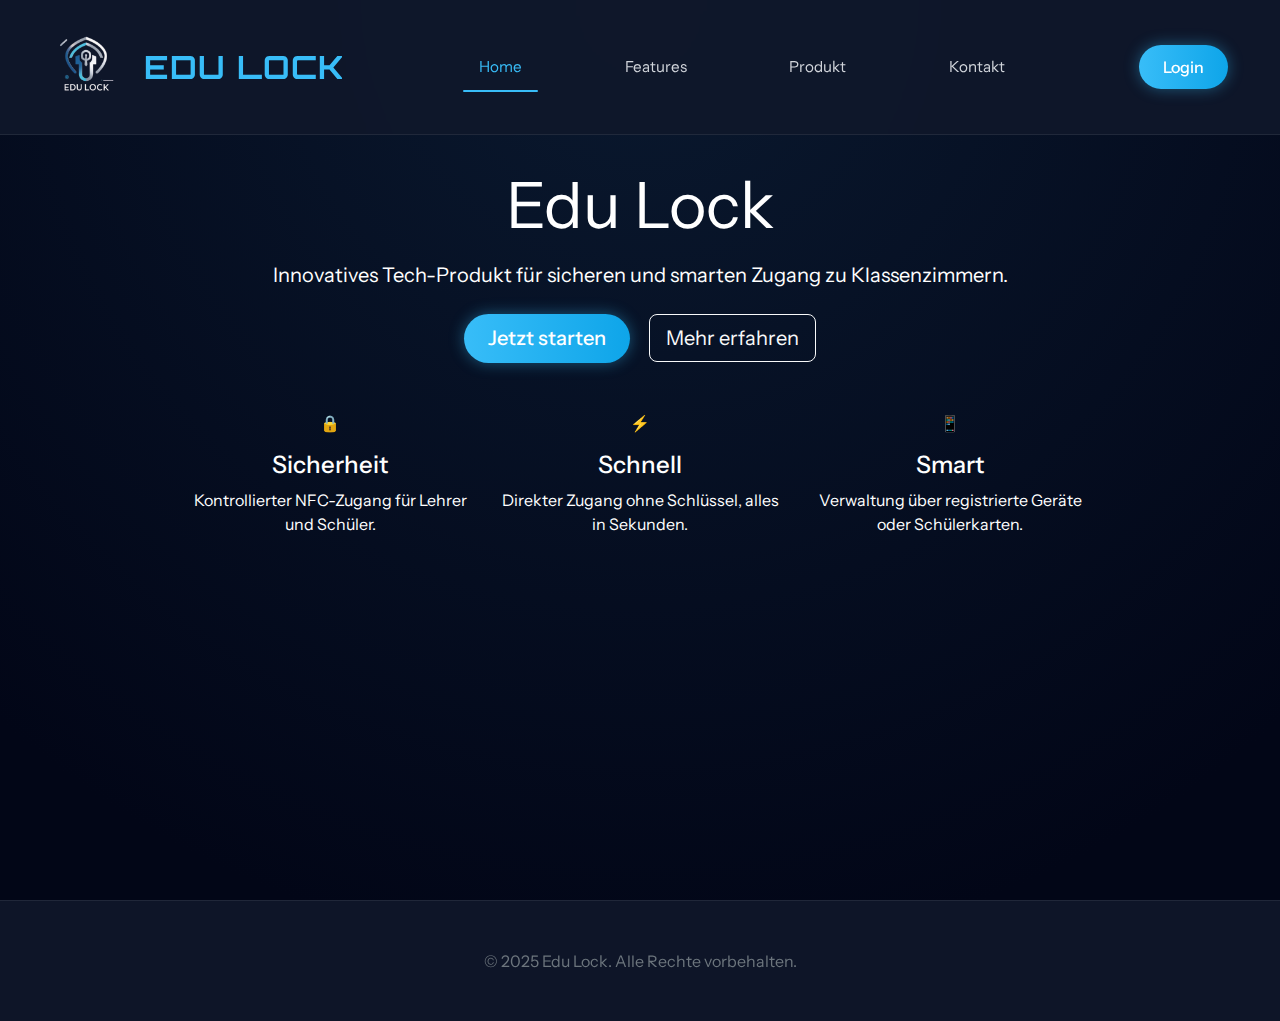
<file: Website/edu_lock-frontend/html/index.html>
<!DOCTYPE html>
<html lang="de">
<head>
  <meta charset="UTF-8">
  <meta name="viewport" content="width=device-width, initial-scale=1.0">
  <title>Edu Lock</title>
  <link href="https://fonts.googleapis.com/css2?family=Orbitron:wght@700&family=Instrument+Sans:wght@400;500&display=swap" rel="stylesheet">
  <link href="https://cdn.jsdelivr.net/npm/bootstrap@5.3.2/dist/css/bootstrap.min.css" rel="stylesheet">
  <link rel="stylesheet" href="../css/style.css">
</head>
<body>

  <div class="page-container page-home d-flex flex-column">

    <header class="header d-flex align-items-center px-4">
      <div class="container-fluid d-flex align-items-center justify-content-between flex-wrap">
        <div class="logo d-flex align-items-center">
          <img src="../img/logo.png" alt="Logo" class="logo-img me-2">
          <h2 class="logo-text m-0">Edu Lock</h2>
        </div>

        <nav class="d-none d-lg-flex flex-nowrap">
          <ul class="nav flex-nowrap">
            <li class="nav-item"><a class="nav-link active" href="#">Home</a></li>
            <li class="nav-item"><a class="nav-link" href="#">Features</a></li>
            <li class="nav-item"><a class="nav-link" href="#">Produkt</a></li>
            <li class="nav-item"><a class="nav-link" href="#">Kontakt</a></li>
          </ul>
        </nav>

        <div class="d-flex align-items-center">
          <a href="./login.html" class="btn btn-glow d-none d-lg-inline me-3">Login</a>
          <button class="navbar-toggler d-lg-none" type="button" data-bs-toggle="offcanvas" data-bs-target="#mobileNav">
            <span class="navbar-toggler-icon"></span>
          </button>
        </div>
      </div>
    </header>

     <main class="flex-grow-1">

      <section class="hero-section text-center mx-auto mb-5">
        <h1 class="display-3 text-white mb-3">Edu Lock</h1>
        <p class="fs-5 text-white mb-4">Innovatives Tech-Produkt für sicheren und smarten Zugang zu Klassenzimmern.</p>
        <a href="login.html" class="btn btn-glow me-3 btn-lg">Jetzt starten</a>
        <a href="#" class="btn btn-outline-light btn-lg">Mehr erfahren</a>
      </section>

      <section class="features row g-4 justify-content-center text-center">
        <div class="col-lg-3 col-md-6">
          <div class="feature-card h-100 d-flex flex-column align-items-center justify-content-center">
            <div class="icon mb-3">🔒</div>
            <h4 class="text-white mb-2">Sicherheit</h4>
            <p class="text-white">Kontrollierter NFC-Zugang für Lehrer und Schüler.</p>
          </div>
        </div>
        <div class="col-lg-3 col-md-6">
          <div class="feature-card h-100 d-flex flex-column align-items-center justify-content-center">
            <div class="icon mb-3">⚡</div>
            <h4 class="text-white mb-2">Schnell</h4>
            <p class="text-white">Direkter Zugang ohne Schlüssel, alles in Sekunden.</p>
          </div>
        </div>
        <div class="col-lg-3 col-md-6">
          <div class="feature-card h-100 d-flex flex-column align-items-center justify-content-center">
            <div class="icon mb-3">📱</div>
            <h4 class="text-white mb-2">Smart</h4>
            <p class="text-white">Verwaltung über registrierte Geräte oder Schülerkarten.</p>
          </div>
        </div>
      </section>

    </main>

    <footer class="footer text-center py-5 mt-auto">
      <p class="mb-0 text-secondary">&copy; 2025 Edu Lock. Alle Rechte vorbehalten.</p>
    </footer>

    <div class="offcanvas offcanvas-end text-bg-dark" tabindex="-1" id="mobileNav">
      <div class="offcanvas-header">
        <h5 class="offcanvas-title">Menü</h5>
        <button type="button" class="btn-close btn-close-white" data-bs-dismiss="offcanvas"></button>
      </div>
      <div class="offcanvas-body">
        <ul class="navbar-nav">
          <li class="nav-item"><a class="nav-link text-white active" href="#">Home</a></li>
          <li class="nav-item"><a class="nav-link text-white" href="#">Features</a></li>
          <li class="nav-item"><a class="nav-link text-white" href="#">Produkt</a></li>
          <li class="nav-item"><a class="nav-link text-white" href="#">Kontakt</a></li>
        </ul>
      </div>
    </div>

  </div>

  <script src="https://cdn.jsdelivr.net/npm/bootstrap@5.3.2/dist/js/bootstrap.bundle.min.js"></script>
</body>
</html>
</file>
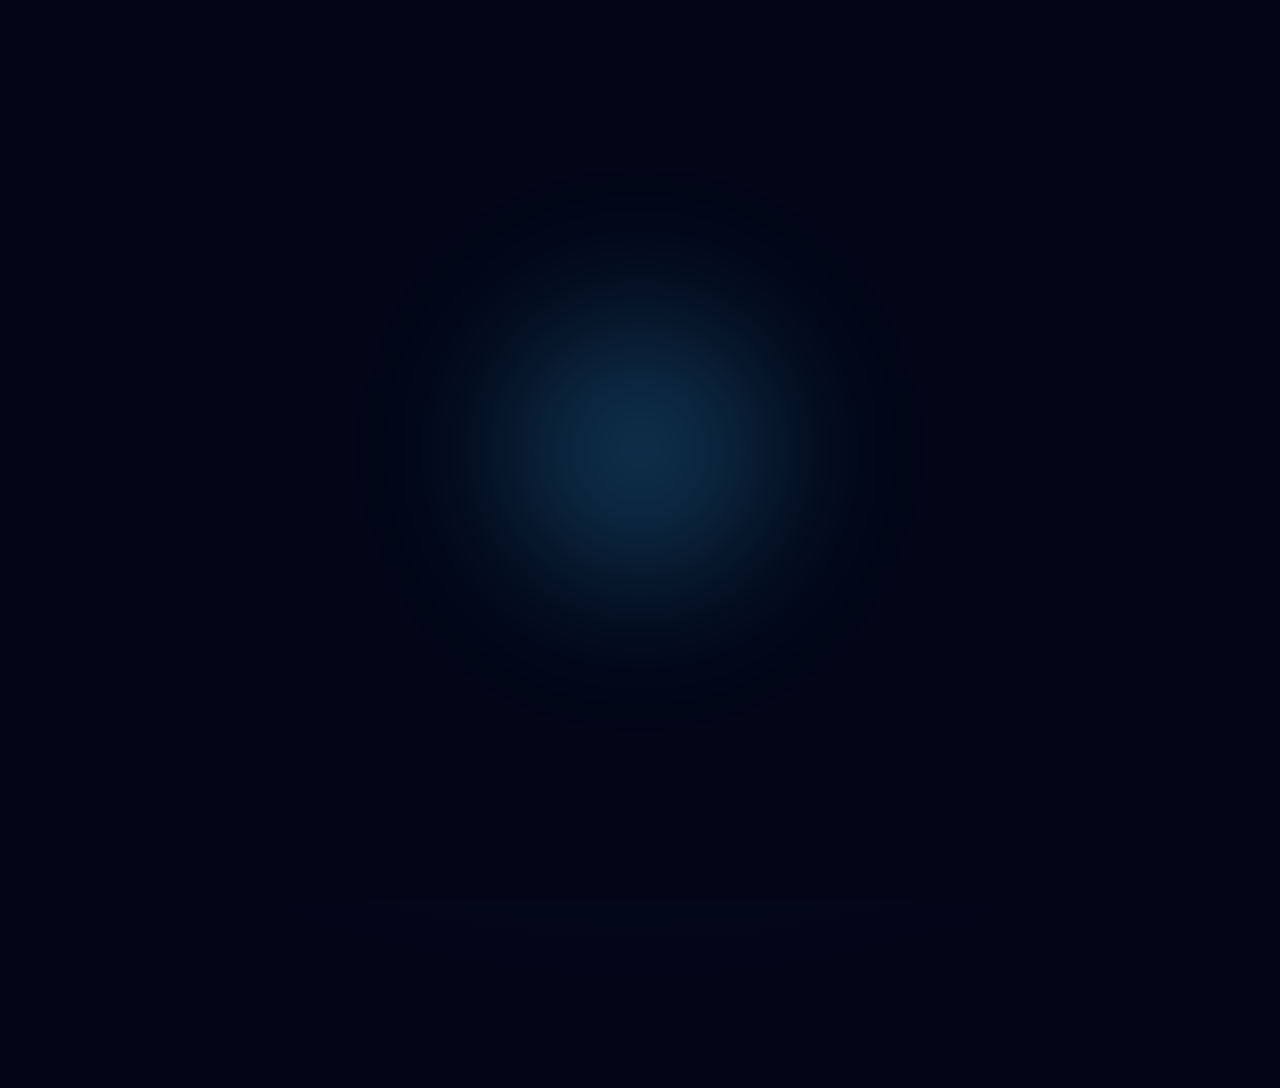
<file: Website/edu_lock-frontend/html/users.html>
<!DOCTYPE html>
<html lang="de">
  <head>
    <meta charset="UTF-8">
    <meta name="viewport" content="width=device-width, initial-scale=1.0">
    <title>Edu Lock - Benutzerverwaltung</title>
    <link href="https://fonts.googleapis.com/css2?family=Orbitron:wght@700&family=Instrument+Sans:wght@400;500&display=swap" rel="stylesheet">
    <link href="https://cdn.jsdelivr.net/npm/bootstrap@5.3.2/dist/css/bootstrap.min.css" rel="stylesheet">
    <link href="https://cdn.jsdelivr.net/npm/bootstrap-icons@1.11.0/font/bootstrap-icons.css" rel="stylesheet">
    <link rel="stylesheet" href="../css/style.css">
  </head>
  <body>
    <section id="welcome-screen" class="welcome-screen">
      <div class="pulse-bg"></div>
      <div class="welcome-box">
        <h1 class="welcome-title neon-reveal">Willkommen zurück, Admin</h1>
        <p class="welcome-sub fade-soft">System bereit. Dashboard wird geöffnet.</p>
      </div>
    </section>
    <div id="page-content" class="page-container page-dashboard d-flex flex-column">
      <!-- NAVBAR -->
      <header class="dashboard-navbar">
        <div class="navbar-container">
          <!-- Logo -->
          <div class="navbar-logo">
            <img src="../img/logo.png" alt="Logo" class="navbar-logo-img">
            <span class="navbar-logo-text">Edu Lock</span>
          </div>
          <!-- Desktop Navigation (ab 1400px) -->
          <nav class="navbar-menu navbar-menu-desktop">
            <a href="#" class="nav-item">
              <svg width="20" height="20" viewBox="0 0 24 24" fill="none" stroke="currentColor" stroke-width="2">
                <path d="M3 9l9-7 9 7v11a2 2 0 0 1-2 2H5a2 2 0 0 1-2-2z" />
                <polyline points="9 22 9 12 15 12 15 22" />
              </svg>
              <span>Dashboard</span>
            </a>
            <a href="#" class="nav-item">
              <svg width="20" height="20" viewBox="0 0 24 24" fill="none" stroke="currentColor" stroke-width="2">
                <rect x="3" y="11" width="18" height="11" rx="2" ry="2" />
                <path d="M7 11V7a5 5 0 0 1 10 0v4" />
              </svg>
              <span>Türen</span>
            </a>
            <a href="#" class="nav-item active">
              <svg width="20" height="20" viewBox="0 0 24 24" fill="none" stroke="currentColor" stroke-width="2">
                <path d="M20 21v-2a4 4 0 0 0-4-4H8a4 4 0 0 0-4 4v2"></path>
                <circle cx="12" cy="7" r="4"></circle>
              </svg>
              <span>Benutzer</span>
            </a>
            <a href="#" class="nav-item">
              <svg width="20" height="20" viewBox="0 0 24 24" fill="none" stroke="currentColor" stroke-width="2">
                <path d="M14 2H6a2 2 0 0 0-2 2v16a2 2 0 0 0 2 2h12a2 2 0 0 0 2-2V8z" />
                <polyline points="14 2 14 8 20 8" />
              </svg>
              <span>Logs</span>
            </a>
            <a href="#" class="nav-item">
              <svg width="20" height="20" viewBox="0 0 24 24" fill="none" stroke="currentColor" stroke-width="2">
                <circle cx="12" cy="12" r="3" />
                <path d="M12 1v6m0 6v6m9-9h-6m-6 0H3" />
              </svg>
              <span>Einstellungen</span>
            </a>
            <div class="nav-separator"></div>
            <a href="#" class="nav-item">
              <svg width="20" height="20" viewBox="0 0 24 24" fill="none" stroke="currentColor" stroke-width="2">
                <path d="M20 21v-2a4 4 0 0 0-4-4H8a4 4 0 0 0-4 4v2" />
                <circle cx="12" cy="7" r="4" />
              </svg>
              <span>Profil</span>
            </a>
          </nav>
          <!-- Desktop Actions -->
          <div class="navbar-actions navbar-actions-desktop">
            <div class="navbar-notification">
              <button class="notification-btn">
                <svg width="20" height="20" viewBox="0 0 24 24" fill="none" stroke="currentColor" stroke-width="2">
                  <path d="M18 8A6 6 0 0 0 6 8c0 7-3 9-3 9h18s-3-2-3-9" />
                  <path d="M13.73 21a2 2 0 0 1-3.46 0" />
                </svg>
                <span class="notification-badge">3</span>
              </button>
            </div>
            <div class="navbar-profile">
              <button class="profile-btn">
                <div class="navbar-avatar">
                  <img src="../img/avatar-placeholder.jpg" alt="Avatar" class="avatar-img">
                </div>
                <div class="profile-info">
                  <span class="profile-name">Admin</span>
                  <span class="profile-role">Administrator</span>
                </div>
                <svg width="16" height="16" viewBox="0 0 24 24" fill="none" stroke="currentColor" stroke-width="2">
                  <polyline points="6 9 12 15 18 9" />
                </svg>
              </button>
              <div class="profile-dropdown">
                <a href="#" class="dropdown-item">
                  <svg width="18" height="18" viewBox="0 0 24 24" fill="none" stroke="currentColor" stroke-width="2">
                    <path d="M20 21v-2a4 4 0 0 0-4-4H8a4 4 0 0 0-4 4v2" />
                    <circle cx="12" cy="7" r="4" />
                  </svg>
                  <span>Profil</span>
                </a>
                <a href="#" class="dropdown-item">
                  <svg width="18" height="18" viewBox="0 0 24 24" fill="none" stroke="currentColor" stroke-width="2">
                    <circle cx="12" cy="12" r="3" />
                  </svg>
                  <span>Einstellungen</span>
                </a>
                <div class="dropdown-divider"></div>
                <a href="#" class="dropdown-item logout">
                  <svg width="18" height="18" viewBox="0 0 24 24" fill="none" stroke="currentColor" stroke-width="2">
                    <path d="M9 21H5a2 2 0 0 1-2-2V5a2 2 0 0 1 2-2h4" />
                    <polyline points="16 17 21 12 16 7" />
                    <line x1="21" y1="12" x2="9" y2="12" />
                  </svg>
                  <span>Abmelden</span>
                </a>
              </div>
            </div>
          </div>
          <!-- Mobile Burger -->
          <button class="navbar-toggler navbar-toggler-mobile" type="button" data-bs-toggle="offcanvas" data-bs-target="#mobileNavOffcanvas">
            <span class="navbar-toggler-icon"></span>
          </button>
        </div>
      </header>
      <!-- Mobile Offcanvas (NUR EINMAL!) -->
      <div class="offcanvas offcanvas-end" tabindex="-1" id="mobileNavOffcanvas">
        <div class="offcanvas-header">
          <h5 class="offcanvas-title">Menü</h5>
          <button type="button" class="btn-close" data-bs-dismiss="offcanvas"></button>
        </div>
        <div class="offcanvas-body">
          <div class="mobile-user-section mb-4">
            <div class="navbar-avatar navbar-avatar-mobile mb-2">
              <img src="../img/avatar-placeholder.jpg" alt="Avatar" class="avatar-img">
            </div>
            <div class="mobile-user-name">Admin</div>
            <div class="mobile-user-role">Administrator</div>
          </div>
          <hr>
          <nav class="mobile-nav-links">
            <a href="#" class="mobile-nav-link">
              <svg width="20" height="20" viewBox="0 0 24 24" fill="none" stroke="currentColor" stroke-width="2">
                <path d="M3 9l9-7 9 7v11a2 2 0 0 1-2 2H5a2 2 0 0 1-2-2z" />
              </svg>
              <span>Dashboard</span>
            </a>
            <a href="#" class="mobile-nav-link">
              <svg width="20" height="20" viewBox="0 0 24 24" fill="none" stroke="currentColor" stroke-width="2">
                <rect x="3" y="11" width="18" height="11" rx="2" ry="2" />
              </svg>
              <span>Türen</span>
            </a>
            <a href="#" class="mobile-nav-link active">
              <svg width="20" height="20" viewBox="0 0 24 24" fill="none" stroke="currentColor" stroke-width="2">
                <path d="M20 21v-2a4 4 0 0 0-4-4H8a4 4 0 0 0-4 4v2"></path>
                <circle cx="12" cy="7" r="4"></circle>
              </svg>
              <span>Benutzer</span>
            </a>
            <a href="#" class="mobile-nav-link">
              <svg width="20" height="20" viewBox="0 0 24 24" fill="none" stroke="currentColor" stroke-width="2">
                <path d="M14 2H6a2 2 0 0 0-2 2v16a2 2 0 0 0 2 2h12a2 2 0 0 0 2-2V8z" />
              </svg>
              <span>Logs</span>
            </a>
            <a href="#" class="mobile-nav-link">
              <svg width="20" height="20" viewBox="0 0 24 24" fill="none" stroke="currentColor" stroke-width="2">
                <circle cx="12" cy="12" r="3" />
              </svg>
              <span>Einstellungen</span>
            </a>
            <hr>
            <a href="#" class="mobile-nav-link">
              <svg width="20" height="20" viewBox="0 0 24 24" fill="none" stroke="currentColor" stroke-width="2">
                <path d="M20 21v-2a4 4 0 0 0-4-4H8a4 4 0 0 0-4 4v2" />
                <circle cx="12" cy="7" r="4" />
              </svg>
              <span>Profil</span>
            </a>
            <a href="#" class="mobile-nav-link text-danger">
              <svg width="20" height="20" viewBox="0 0 24 24" fill="none" stroke="currentColor" stroke-width="2">
                <path d="M9 21H5a2 2 0 0 1-2-2V5a2 2 0 0 1 2-2h4" />
                <polyline points="16 17 21 12 16 7" />
              </svg>
              <span>Abmelden</span>
            </a>
          </nav>
        </div>
      </div>
      <main class="dashboard-container">
        <div class="user-wrapper">
          <div class="user-list-box">
            <div class="user-search-wrapper">
              <div class="user-search-bar">
                <div class="search-icon-wrapper">
                  <svg width="18" height="18" viewBox="0 0 24 24" fill="none" stroke="currentColor" stroke-width="2" stroke-linecap="round" stroke-linejoin="round">
                    <circle cx="11" cy="11" r="8"></circle>
                    <line x1="21" y1="21" x2="16.65" y2="16.65"></line>
                  </svg>
                </div>
                <input type="text" class="user-search-input" placeholder="Suchen..." aria-label="Benutzer suchen">
                <button class="user-search-btn" type="button">
                  <span class="btn-text">Suchen</span>
                  <span class="btn-icon">→</span>
                </button>
              </div>
            </div>
            <div class="user-table-container">
              <table class="user-table">
                <thead>
                  <tr>
                    <th>Benutzer</th>
                    <th>E-Mail</th>
                    <th>Gruppen</th>
                    <th>Status</th>
                    <th>Aktionen</th>
                  </tr>
                </thead>
                <tbody>
                  <tr>
                    <td class="user-cell-main">
                      <div class="user-avatar-small">AD</div>
                      <div class="user-cell-text">
                        <div class="user-name-main">admin</div>
                        <div class="user-name-sub">ID #1</div>
                      </div>
                    </td>
                    <td>admin@example.com</td>
                    <td>
                      <span class="user-group-tag user-group-tag-primary">Admins</span>
                      <span class="user-group-tag user-group-tag-secondary">User-Manager</span>
                    </td>
                    <td>
                      <span class="user-status-badge user-status-active">Aktiv</span>
                    </td>
                    <td>
                      <div class="user-actions-row">
                        <button class="user-action-btn user-action-edit" title="Gruppen"> ✦ </button>
                        <button class="user-action-btn user-action-edit" title="Bearbeiten"> ✎ </button>
                        <button class="user-action-btn user-action-danger" title="Deaktivieren"> ✕ </button>
                      </div>
                    </td>
                  </tr>
                  <tr>
                    <td class="user-cell-main">
                      <div class="user-avatar-small">MM</div>
                      <div class="user-cell-text">
                        <div class="user-name-main">max.mustermann</div>
                        <div class="user-name-sub">ID #12</div>
                      </div>
                    </td>
                    <td>max.mustermann@example.com</td>
                    <td>
                      <span class="user-group-tag user-group-tag-secondary">Lehrer</span>
                    </td>
                    <td>
                      <span class="user-status-badge user-status-active">Aktiv</span>
                    </td>
                    <td>
                      <div class="user-actions-row">
                        <button class="user-action-btn user-action-edit">✦</button>
                        <button class="user-action-btn user-action-edit">✎</button>
                        <button class="user-action-btn user-action-danger">✕</button>
                      </div>
                    </td>
                  </tr>
                  <tr>
                    <td class="user-cell-main">
                      <div class="user-avatar-small">MM</div>
                      <div class="user-cell-text">
                        <div class="user-name-main">max.mustermann</div>
                        <div class="user-name-sub">ID #12</div>
                      </div>
                    </td>
                    <td>max.mustermann@example.com</td>
                    <td>
                      <span class="user-group-tag user-group-tag-secondary">Lehrer</span>
                    </td>
                    <td>
                      <span class="user-status-badge user-status-active">Aktiv</span>
                    </td>
                    <td>
                      <div class="user-actions-row">
                        <button class="user-action-btn user-action-edit">✦</button>
                        <button class="user-action-btn user-action-edit">✎</button>
                        <button class="user-action-btn user-action-danger">✕</button>
                      </div>
                    </td>
                  </tr>
                  <tr>
                    <td class="user-cell-main">
                      <div class="user-avatar-small">MM</div>
                      <div class="user-cell-text">
                        <div class="user-name-main">max.mustermann</div>
                        <div class="user-name-sub">ID #12</div>
                      </div>
                    </td>
                    <td>max.mustermann@example.com</td>
                    <td>
                      <span class="user-group-tag user-group-tag-secondary">Lehrer</span>
                    </td>
                    <td>
                      <span class="user-status-badge user-status-active">Aktiv</span>
                    </td>
                    <td>
                      <div class="user-actions-row">
                        <button class="user-action-btn user-action-edit">✦</button>
                        <button class="user-action-btn user-action-edit">✎</button>
                        <button class="user-action-btn user-action-danger">✕</button>
                      </div>
                    </td>
                  </tr>
                  <tr>
                    <td class="user-cell-main">
                      <div class="user-avatar-small">MM</div>
                      <div class="user-cell-text">
                        <div class="user-name-main">max.mustermann</div>
                        <div class="user-name-sub">ID #12</div>
                      </div>
                    </td>
                    <td>max.mustermann@example.com</td>
                    <td>
                      <span class="user-group-tag user-group-tag-secondary">Lehrer</span>
                    </td>
                    <td>
                      <span class="user-status-badge user-status-active">Aktiv</span>
                    </td>
                    <td>
                      <div class="user-actions-row">
                        <button class="user-action-btn user-action-edit">✦</button>
                        <button class="user-action-btn user-action-edit">✎</button>
                        <button class="user-action-btn user-action-danger">✕</button>
                      </div>
                    </td>
                  </tr>
                  <tr>
                    <td class="user-cell-main">
                      <div class="user-avatar-small">MM</div>
                      <div class="user-cell-text">
                        <div class="user-name-main">max.mustermann</div>
                        <div class="user-name-sub">ID #12</div>
                      </div>
                    </td>
                    <td>max.mustermann@example.com</td>
                    <td>
                      <span class="user-group-tag user-group-tag-secondary">Lehrer</span>
                    </td>
                    <td>
                      <span class="user-status-badge user-status-active">Aktiv</span>
                    </td>
                    <td>
                      <div class="user-actions-row">
                        <button class="user-action-btn user-action-edit">✦</button>
                        <button class="user-action-btn user-action-edit">✎</button>
                        <button class="user-action-btn user-action-danger">✕</button>
                      </div>
                    </td>
                  </tr>
                  <tr>
                    <td class="user-cell-main">
                      <div class="user-avatar-small">MM</div>
                      <div class="user-cell-text">
                        <div class="user-name-main">max.mustermann</div>
                        <div class="user-name-sub">ID #12</div>
                      </div>
                    </td>
                    <td>max.mustermann@example.com</td>
                    <td>
                      <span class="user-group-tag user-group-tag-secondary">Lehrer</span>
                    </td>
                    <td>
                      <span class="user-status-badge user-status-active">Aktiv</span>
                    </td>
                    <td>
                      <div class="user-actions-row">
                        <button class="user-action-btn user-action-edit">✦</button>
                        <button class="user-action-btn user-action-edit">✎</button>
                        <button class="user-action-btn user-action-danger">✕</button>
                      </div>
                    </td>
                  </tr>
                  <tr>
                    <td class="user-cell-main">
                      <div class="user-avatar-small">MM</div>
                      <div class="user-cell-text">
                        <div class="user-name-main">max.mustermann</div>
                        <div class="user-name-sub">ID #12</div>
                      </div>
                    </td>
                    <td>max.mustermann@example.com</td>
                    <td>
                      <span class="user-group-tag user-group-tag-secondary">Lehrer</span>
                    </td>
                    <td>
                      <span class="user-status-badge user-status-active">Aktiv</span>
                    </td>
                    <td>
                      <div class="user-actions-row">
                        <button class="user-action-btn user-action-edit">✦</button>
                        <button class="user-action-btn user-action-edit">✎</button>
                        <button class="user-action-btn user-action-danger">✕</button>
                      </div>
                    </td>
                  </tr>
                  <tr>
                    <td class="user-cell-main">
                      <div class="user-avatar-small">MM</div>
                      <div class="user-cell-text">
                        <div class="user-name-main">max.mustermann</div>
                        <div class="user-name-sub">ID #12</div>
                      </div>
                    </td>
                    <td>max.mustermann@example.com</td>
                    <td>
                      <span class="user-group-tag user-group-tag-secondary">Lehrer</span>
                    </td>
                    <td>
                      <span class="user-status-badge user-status-active">Aktiv</span>
                    </td>
                    <td>
                      <div class="user-actions-row">
                        <button class="user-action-btn user-action-edit">✦</button>
                        <button class="user-action-btn user-action-edit">✎</button>
                        <button class="user-action-btn user-action-danger">✕</button>
                      </div>
                    </td>
                  </tr>
                  <tr>
                    <td class="user-cell-main">
                      <div class="user-avatar-small">MM</div>
                      <div class="user-cell-text">
                        <div class="user-name-main">max.mustermann</div>
                        <div class="user-name-sub">ID #12</div>
                      </div>
                    </td>
                    <td>max.mustermann@example.com</td>
                    <td>
                      <span class="user-group-tag user-group-tag-secondary">Lehrer</span>
                    </td>
                    <td>
                      <span class="user-status-badge user-status-active">Aktiv</span>
                    </td>
                    <td>
                      <div class="user-actions-row">
                        <button class="user-action-btn user-action-edit">✦</button>
                        <button class="user-action-btn user-action-edit">✎</button>
                        <button class="user-action-btn user-action-danger">✕</button>
                      </div>
                    </td>
                  </tr>
                  <tr>
                    <td class="user-cell-main">
                      <div class="user-avatar-small">S1</div>
                      <div class="user-cell-text">
                        <div class="user-name-main">schueler01</div>
                        <div class="user-name-sub">ID #34</div>
                      </div>
                    </td>
                    <td>schueler01@example.com</td>
                    <td>
                      <span class="user-group-tag user-group-tag-neutral">Schüler</span>
                    </td>
                    <td>
                      <span class="user-status-badge user-status-disabled">Deaktiviert</span>
                    </td>
                    <td>
                      <div class="user-actions-row">
                        <button class="user-action-btn user-action-edit">✦</button>
                        <button class="user-action-btn user-action-edit">✎</button>
                        <button class="user-action-btn user-action-success">✔</button>
                      </div>
                    </td>
                  </tr>
                </tbody>
              </table>
            </div>
          </div>
          <!-- Rechte Box: Benutzer anlegen + Gruppen -->
          <div class="user-side-box">
            <!-- Benutzer anlegen -->
            <div class="user-create-box">
              <div class="box-header">
                <h3 class="box-title">Neuen Benutzer anlegen</h3>
              </div>
              <form class="user-form">
                <div class="user-form-row">
                  <label class="user-form-label">Benutzername</label>
                  <input type="text" class="user-input" placeholder="z.B. max.mustermann">
                </div>
                <div class="user-form-row">
                  <label class="user-form-label">E-Mail</label>
                  <input type="email" class="user-input" placeholder="mail@example.com">
                </div>
                <div class="user-form-row">
                  <label class="user-form-label">Passwort</label>
                  <input type="password" class="user-input" placeholder="••••••••">
                </div>
                <div class="user-form-row">
                  <label class="user-form-label">Gruppe</label>
                  <select class="user-input">
                    <option>– Gruppe wählen –</option>
                    <option>Admins</option>
                    <option>User-Manager</option>
                    <option>Lehrer</option>
                    <option>Schüler</option>
                  </select>
                </div>
                <button type="submit" class="user-btn-submit">Benutzer erstellen</button>
              </form>
            </div>
        </div>
      </main>
      <footer class="footer text-center py-5 mt-auto">
        <p class="mb-0 text-secondary">&copy; 2025 Edu Lock. Alle Rechte vorbehalten.</p>
      </footer>
    </div>
    <script src="https://cdn.jsdelivr.net/npm/bootstrap@5.3.2/dist/js/bootstrap.bundle.min.js"></script>
    <script src="../js/script.js"></script>
  </body>
</html>
</file>
<file: Website/edu_lock-frontend/css/style.css>
/* ================================================
   GLOBAL STYLES
   ================================================ */

* {
  margin: 0;
  padding: 0;
  box-sizing: border-box;
}

html, body {
  overflow-x: hidden;
}

body {
  background: radial-gradient(circle at top, #0a192f 0%, #020617 80%);
  font-family: "Instrument Sans", sans-serif;
  color: #fff;
  min-height: 100vh;
}

/* ================================================
   ANIMATIONS
   ================================================ */

@keyframes fadeIn {
  from { opacity: 0; transform: translateY(20px); }
  to { opacity: 1; transform: translateY(0); }
}

@keyframes fadeInUp {
  0% { opacity: 0; transform: translateY(20px) scale(0.95); }
  100% { opacity: 1; transform: translateY(0) scale(1); }
}

@keyframes neonReveal {
  0% { opacity: 0; filter: blur(15px); letter-spacing: 10px; }
  70% { opacity: 1; filter: blur(3px); }
  100% { opacity: 1; filter: blur(0); letter-spacing: 2px; }
}

@keyframes fadeSoft {
  from { opacity: 0; transform: translateY(5px); }
  to { opacity: 1; transform: translateY(0); }
}

@keyframes pulse {
  0%, 100% { transform: scale(1); opacity: 0.4; }
  50% { transform: scale(1.3); opacity: 0.9; }
}

@keyframes pulse-glow {
  0%, 100% { box-shadow: 0 0 10px #10b981, 0 0 20px rgba(16, 185, 129, 0.5); }
  50% { box-shadow: 0 0 15px #10b981, 0 0 30px rgba(16, 185, 129, 0.8); }
}

@keyframes pulse-count {
  0%, 100% { transform: scale(1); }
  50% { transform: scale(1.05); }
}

@keyframes shimmer {
  0% { transform: translateX(-100%); }
  100% { transform: translateX(100%); }
}

/* ================================================
   LAYOUT CONTAINERS
   ================================================ */

.page-container {
  width: 100%;
  min-height: 100%;
  display: flex;
  flex-direction: column;
  background: radial-gradient(circle at top, #0a192f 0%, #020617 80%);
}

.page-home main {
  flex: 1 0 auto;
  display: block;
  padding: 2rem;
}

main {
  flex: 1 1 auto;
  display: flex;
  justify-content: center;
  align-items: center;
  padding: 2rem;
  min-height: calc(100vh - 15vh);
}

/* ================================================
   HEADER
   ================================================ */

.header {
  background: rgba(15, 23, 42, 0.9);
  height: 15vh;
  padding: 0 2rem;
  backdrop-filter: blur(10px);
  border-bottom: 1px solid rgba(255, 255, 255, 0.08);
}

.logo-img {
  height: 100px;
  width: auto;
}

.logo-text {
  font-family: "Orbitron", sans-serif;
  font-weight: 700;
  color: #38bdf8;
  letter-spacing: 1px;
  text-transform: uppercase;
}

/* ================================================
   NAVIGATION
   ================================================ */

.nav {
  flex-wrap: nowrap !important;
}

.nav-link {
  font-family: "Instrument Sans", sans-serif;
  font-weight: 400;
  color: #d1d5db !important;
  margin: 0 1rem;
  position: relative;
  white-space: nowrap;
  transition: color 0.2s ease-in-out;
}

.nav-link:hover,
.nav-link.active {
  color: #38bdf8 !important;
}

.nav-link.active::after {
  content: "";
  position: absolute;
  bottom: -6px;
  left: 0;
  width: 100%;
  height: 2px;
  background-color: #38bdf8;
  border-radius: 2px;
}

.navbar-toggler {
  border: none;
  background: transparent;
}

.navbar-toggler-icon {
  background-image: url("data:image/svg+xml,%3csvg xmlns='http://www.w3.org/2000/svg' viewBox='0 0 30 30'%3e%3cpath stroke='rgba%28255,255,255,0.9%29' stroke-width='2' stroke-linecap='round' stroke-miterlimit='10' d='M4 7h22M4 15h22M4 23h22'/%3e%3c/svg%3e");
  width: 2.5em;
  height: 2.5em;
  background-size: 100% 100%;
}

/* ================================================
   BUTTONS - SHARED STYLES
   ================================================ */

.btn-glow,
.btn-login {
  background: linear-gradient(90deg, #38bdf8, #0ea5e9);
  color: #fff;
  border: none;
  font-weight: 500;
  transition: all 0.3s ease-in-out;
}

.btn-glow {
  border-radius: 30px;
  padding: 0.6rem 1.5rem;
  box-shadow: 0 0 15px rgba(56, 189, 248, 0.4);
}

.btn-glow:hover {
  box-shadow: 0 0 25px rgba(56, 189, 248, 0.8);
  transform: scale(1.05);
}

.btn-login {
  border-radius: 6px;
}

.btn-login:hover {
  background: linear-gradient(90deg, #0ea5e9, #38bdf8);
  box-shadow: 0 0 20px rgba(56, 189, 248, 0.5);
}

.btn-edit,
.btn-add-shortcut {
  border-radius: 8px;
  padding: 0.5rem 1.2rem;
  font-size: 0.9rem;
  font-weight: 600;
  cursor: pointer;
  transition: all 0.3s ease;
  border: 1px solid;
}

.btn-edit {
  background: linear-gradient(135deg, rgba(56, 189, 248, 0.2), rgba(14, 165, 233, 0.2));
  border-color: rgba(56, 189, 248, 0.3);
  color: #38bdf8;
}

.btn-edit:hover {
  background: linear-gradient(135deg, rgba(56, 189, 248, 0.3), rgba(14, 165, 233, 0.3));
  border-color: rgba(56, 189, 248, 0.5);
  box-shadow: 0 0 20px rgba(56, 189, 248, 0.3);
  transform: translateY(-2px);
}

.btn-add-shortcut {
  background: linear-gradient(135deg, rgba(16, 185, 129, 0.2), rgba(5, 150, 105, 0.2));
  border-color: rgba(16, 185, 129, 0.3);
  color: #10b981;
}

.btn-add-shortcut:hover {
  background: linear-gradient(135deg, rgba(16, 185, 129, 0.3), rgba(5, 150, 105, 0.3));
  border-color: rgba(16, 185, 129, 0.5);
  box-shadow: 0 0 20px rgba(16, 185, 129, 0.3);
  transform: translateY(-2px);
}

.btn-action {
  width: 32px;
  height: 32px;
  display: flex;
  align-items: center;
  justify-content: center;
  border-radius: 8px;
  border: 1px solid rgba(56, 189, 248, 0.2);
  background: rgba(56, 189, 248, 0.1);
  color: #38bdf8;
  font-size: 1rem;
  cursor: pointer;
  transition: all 0.3s ease;
}

.btn-action:hover {
  background: rgba(56, 189, 248, 0.2);
  border-color: rgba(56, 189, 248, 0.4);
  box-shadow: 0 0 15px rgba(56, 189, 248, 0.3);
  transform: scale(1.1);
}

.btn-delete {
  background: rgba(239, 68, 68, 0.1);
  border-color: rgba(239, 68, 68, 0.2);
  color: #ef4444;
}

.btn-delete:hover {
  background: rgba(239, 68, 68, 0.2);
  border-color: rgba(239, 68, 68, 0.4);
  box-shadow: 0 0 15px rgba(239, 68, 68, 0.3);
}

/* ================================================
   FORMS & INPUTS
   ================================================ */

.login-card {
  background: rgba(30, 41, 59, 0.75);
  backdrop-filter: blur(15px);
  max-width: 450px;
  width: 90%;
  border: 1px solid rgba(56, 189, 248, 0.2);
  box-shadow: 0 0 30px rgba(56, 189, 248, 0.1);
  animation: fadeIn 0.6s ease-in-out;
}

.input-tech {
  background: rgba(15, 23, 42, 0.9);
  border: 1px solid rgba(56, 189, 248, 0.2);
  color: #fff;
  transition: all 0.2s ease-in-out;
}

.input-tech:focus {
  border-color: #38bdf8;
  box-shadow: 0 0 10px rgba(56, 189, 248, 0.3);
}

.text-accent {
  color: #38bdf8;
  text-decoration: none;
}

.text-accent:hover {
  text-decoration: underline;
}

/* ================================================
   FOOTER
   ================================================ */

.footer {
  background: rgba(15, 23, 42, 0.9);
  backdrop-filter: blur(10px);
  border-top: 1px solid rgba(255, 255, 255, 0.08);
}

/* ================================================
   WELCOME SCREEN
   ================================================ */

#welcome-screen {
  position: fixed;
  inset: 0;
  background: #020617;
  display: flex;
  justify-content: center;
  align-items: center;
  z-index: 9999;
  overflow: hidden;
}

.pulse-bg {
  position: absolute;
  width: 400px;
  height: 400px;
  background: radial-gradient(circle, #38bdf855 0%, transparent 70%);
  animation: pulse 3s infinite ease-in-out;
  filter: blur(60px);
}

.welcome-box {
  text-align: center;
  z-index: 2;
  opacity: 0;
  animation: fadeInUp 1s ease forwards;
}

.welcome-title {
  font-size: 3rem;
  color: #38bdf8;
  font-family: "Orbitron", sans-serif;
  letter-spacing: 2px;
  opacity: 0;
  animation: neonReveal 1.6s ease forwards 0.5s;
}

.welcome-sub {
  margin-top: 15px;
  color: #9ca3af;
  opacity: 0;
  font-size: 1.2rem;
}

.fade-soft {
  animation: fadeSoft 1.4s ease forwards 2.2s;
}

.fade-out {
  opacity: 0;
  filter: blur(25px);
  transform: scale(1.1);
  transition: all 1.2s ease;
}

#page-content {
  opacity: 0;
}

/* ================================================
   DASHBOARD
   ================================================ */

.dashboard-container {
  padding: 2rem 0;
  min-height: calc(100vh);
}

.dashboard-header {
  display: flex;
  justify-content: space-between;
  align-items: center;
  padding: 0 2rem;
  margin-bottom: 2rem;
  gap: 1rem;
  flex-wrap: wrap;
}

.dashboard-time,
.dashboard-username {
  font-family: "Instrument Sans", sans-serif;
  font-size: 1.2rem;
  color: #38bdf8;
  font-weight: 500;
  white-space: nowrap;
}

.dashboard-time { order: 1; }
.dashboard-username { order: 3; }

.dashboard-title {
  font-family: "Orbitron", sans-serif;
  font-size: 2.5rem;
  color: #fff;
  margin: 0;
  text-align: center;
  order: 2;
  flex: 1;
}

/* ================================================
   BOX CONTAINERS - SHARED STYLES
   ================================================ */

.dashboard-boxes-wrapper,
.profile-wrapper {
  display: grid;
  gap: 2rem;
  padding: 0 2rem;
  width: 100%;
  max-width: 1920px;
  margin: 0 auto;
}

.dashboard-boxes-wrapper {
  grid-template-columns: repeat(3, 1fr);
  gap: 1.5rem;
}

.profile-wrapper {
  grid-template-columns: 1fr 1fr;
}

.box-status,
.box-shortcuts,
.box-messages,
.profile-info-box,
.shortcuts-config-box {
  position: relative;
  background: rgba(30, 41, 59, 0.4);
  backdrop-filter: blur(20px);
  -webkit-backdrop-filter: blur(20px);
  border: 1px solid rgba(56, 189, 248, 0.15);
  border-radius: 20px;
  padding: 1.5rem;
  box-shadow: 0 8px 32px rgba(0, 0, 0, 0.3),
              0 0 0 1px rgba(56, 189, 248, 0.05) inset;
  transition: all 0.4s cubic-bezier(0.4, 0, 0.2, 1);
  overflow: hidden;
  height: fit-content;
}

.box-status::before,
.box-shortcuts::before,
.box-messages::before,
.profile-info-box::before,
.shortcuts-config-box::before {
  content: '';
  position: absolute;
  top: 0;
  left: 0;
  right: 0;
  height: 1px;
  background: linear-gradient(90deg, transparent 0%, rgba(56, 189, 248, 0.5) 50%, transparent 100%);
  opacity: 0;
  transition: opacity 0.4s ease;
}

.box-status:hover::before,
.box-shortcuts:hover::before,
.box-messages:hover::before,
.profile-info-box:hover::before,
.shortcuts-config-box:hover::before {
  opacity: 1;
}

.box-status:hover,
.box-shortcuts:hover,
.box-messages:hover,
.profile-info-box:hover,
.shortcuts-config-box:hover {
  border-color: rgba(56, 189, 248, 0.3);
  box-shadow: 0 12px 40px rgba(0, 0, 0, 0.4),
              0 0 25px rgba(56, 189, 248, 0.1);
  transform: translateY(-2px);
}

.box-header {
  display: flex;
  justify-content: space-between;
  align-items: center;
  margin-bottom: 1.5rem;
  padding-bottom: 1rem;
  border-bottom: 1px solid rgba(56, 189, 248, 0.1);
}

.box-title {
  font-family: "Orbitron", sans-serif;
  font-size: 1.3rem;
  font-weight: 700;
  color: #38bdf8;
  margin: 0;
  letter-spacing: 0.5px;
  text-transform: uppercase;
  text-shadow: 0 0 10px rgba(56, 189, 248, 0.3);
}

/* ================================================
   STATUS BOX
   ================================================ */

.status-indicator {
  width: 12px;
  height: 12px;
  border-radius: 50%;
  position: relative;
  box-shadow: 0 0 10px currentColor;
}

.status-active,
.status-dot {
  background: #10b981;
  animation: pulse-glow 2s infinite;
}

.status-dot {
  width: 8px;
  height: 8px;
}

.status-grid {
  display: grid;
  grid-template-columns: repeat(2, 1fr);
  gap: 1rem;
  margin-bottom: 1.5rem;
}

.status-item {
  background: rgba(15, 23, 42, 0.6);
  border: 1px solid rgba(56, 189, 248, 0.1);
  border-radius: 12px;
  padding: 1.2rem;
  display: flex;
  align-items: center;
  gap: 1rem;
  transition: all 0.3s ease;
  position: relative;
  overflow: hidden;
}

.status-item::after {
  content: '';
  position: absolute;
  top: 0;
  left: 0;
  width: 3px;
  height: 100%;
  background: linear-gradient(180deg, #38bdf8, #0ea5e9);
  opacity: 0;
  transition: opacity 0.3s ease;
}

.status-item:hover {
  background: rgba(15, 23, 42, 0.8);
  border-color: rgba(56, 189, 248, 0.3);
  transform: translateX(5px);
}

.status-item:hover::after {
  opacity: 1;
}

.status-icon {
  width: 48px;
  height: 48px;
  display: flex;
  align-items: center;
  justify-content: center;
  background: rgba(56, 189, 248, 0.1);
  border-radius: 10px;
  color: #38bdf8;
  flex-shrink: 0;
  transition: all 0.3s ease;
}

.status-item:hover .status-icon {
  background: rgba(56, 189, 248, 0.2);
  box-shadow: 0 0 20px rgba(56, 189, 248, 0.3);
}

.status-info {
  flex: 1;
  min-width: 0;
}

.status-label {
  font-size: 0.85rem;
  color: #9ca3af;
  margin-bottom: 0.3rem;
  font-weight: 500;
}

.status-value {
  font-size: 1.5rem;
  font-weight: 700;
  color: #fff;
  font-family: "Orbitron", sans-serif;
}

/* ================================================
   SHORTCUTS
   ================================================ */

.shortcuts-grid {
  display: grid;
  grid-template-columns: repeat(2, 1fr);
  gap: 1rem;
}

.shortcut-btn {
  background: rgba(15, 23, 42, 0.6);
  border: 1px solid rgba(56, 189, 248, 0.1);
  border-radius: 12px;
  padding: 1.2rem;
  text-decoration: none;
  color: #fff;
  font-size: 1rem;
  font-weight: 600;
  text-align: center;
  transition: all 0.3s cubic-bezier(0.4, 0, 0.2, 1);
  position: relative;
  overflow: hidden;
  display: block;
}

.shortcut-btn::before {
  content: '';
  position: absolute;
  top: 0;
  left: 0;
  right: 0;
  bottom: 0;
  background: linear-gradient(135deg, rgba(56, 189, 248, 0.05), transparent);
  opacity: 0;
  transition: opacity 0.3s ease;
}

.shortcut-btn:hover {
  background: linear-gradient(135deg, rgba(56, 189, 248, 0.2), rgba(14, 165, 233, 0.2));
  border-color: rgba(56, 189, 248, 0.4);
  transform: translateY(-3px);
  box-shadow: 0 10px 30px rgba(56, 189, 248, 0.3),
              0 0 20px rgba(56, 189, 248, 0.1) inset;
  color: #38bdf8;
}

.shortcut-btn:hover::before {
  opacity: 1;
}

/* ================================================
   MESSAGES
   ================================================ */

.box-messages {
  display: flex;
  flex-direction: column;
  height: 600px;
}

.message-count {
  background: linear-gradient(135deg, #38bdf8, #0ea5e9);
  color: #fff;
  padding: 0.4rem 0.9rem;
  border-radius: 20px;
  font-size: 0.85rem;
  font-weight: 600;
  box-shadow: 0 0 15px rgba(56, 189, 248, 0.4);
  animation: pulse-count 2s infinite;
}

.messages-container {
  display: flex;
  flex-direction: column;
  gap: 1rem;
  overflow-y: auto;
  overflow-x: hidden;
  padding-right: 0.5rem;
  flex: 1;
  min-height: 0;
  scrollbar-width: thin;
  scrollbar-color: rgba(56, 189, 248, 0.6) rgba(15, 23, 42, 0.4);
}

.messages-container::-webkit-scrollbar {
  width: 8px;
}

.messages-container::-webkit-scrollbar-track {
  background: rgba(15, 23, 42, 0.4);
  border-radius: 10px;
  margin: 5px 0;
}

.messages-container::-webkit-scrollbar-thumb {
  background: linear-gradient(135deg, rgba(56, 189, 248, 0.6), rgba(14, 165, 233, 0.6));
  border-radius: 10px;
  border: 2px solid rgba(15, 23, 42, 0.8);
  transition: all 0.3s ease;
}

.messages-container::-webkit-scrollbar-thumb:hover {
  background: linear-gradient(135deg, rgba(56, 189, 248, 0.8), rgba(14, 165, 233, 0.8));
  box-shadow: 0 0 10px rgba(56, 189, 248, 0.5);
}

.message-card {
  background: rgba(15, 23, 42, 0.6);
  border-radius: 12px;
  padding: 1.2rem;
  border-left: 3px solid;
  transition: all 0.3s cubic-bezier(0.4, 0, 0.2, 1);
  position: relative;
  overflow: hidden;
  flex-shrink: 0;
}

.message-card::before {
  content: '';
  position: absolute;
  top: 0;
  left: 0;
  right: 0;
  bottom: 0;
  background: linear-gradient(135deg, currentColor 0%, transparent 100%);
  opacity: 0.03;
  pointer-events: none;
}

.message-card:hover {
  transform: translateX(5px);
  box-shadow: 0 5px 20px rgba(0, 0, 0, 0.3);
}

.message-success {
  border-left-color: #10b981;
  border: 1px solid rgba(16, 185, 129, 0.2);
}

.message-success:hover {
  border-color: rgba(16, 185, 129, 0.4);
  box-shadow: 0 5px 20px rgba(16, 185, 129, 0.1);
}

.message-warning {
  border-left-color: #f59e0b;
  border: 1px solid rgba(245, 158, 11, 0.2);
}

.message-warning:hover {
  border-color: rgba(245, 158, 11, 0.4);
  box-shadow: 0 5px 20px rgba(245, 158, 11, 0.1);
}

.message-error {
  border-left-color: #ef4444;
  border: 1px solid rgba(239, 68, 68, 0.2);
}

.message-error:hover {
  border-color: rgba(239, 68, 68, 0.4);
  box-shadow: 0 5px 20px rgba(239, 68, 68, 0.1);
}

.message-header {
  display: flex;
  align-items: center;
  gap: 0.8rem;
  margin-bottom: 0.8rem;
}

.message-avatar {
  width: 40px;
  height: 40px;
  border-radius: 10px;
  background: linear-gradient(135deg, #38bdf8, #0ea5e9);
  display: flex;
  align-items: center;
  justify-content: center;
  color: #fff;
  font-weight: 700;
  font-size: 0.9rem;
  flex-shrink: 0;
  box-shadow: 0 0 15px rgba(56, 189, 248, 0.3);
}

.message-meta {
  flex: 1;
  min-width: 0;
}

.message-sender {
  font-weight: 600;
  color: #fff;
  font-size: 0.95rem;
  margin-bottom: 0.2rem;
}

.message-time {
  font-size: 0.75rem;
  color: #9ca3af;
}

.message-body {
  margin-bottom: 0.8rem;
}

.message-text {
  color: #d1d5db;
  line-height: 1.5;
  font-size: 0.9rem;
}

.message-footer {
  display: flex;
  justify-content: flex-end;
  align-items: center;
}

.message-date {
  font-size: 0.75rem;
  color: #6b7280;
  padding: 0.3rem 0.7rem;
  background: rgba(56, 189, 248, 0.05);
  border-radius: 6px;
}

/* ================================================
   PROFILE PAGE
   ================================================ */

.profile-content {
  display: flex;
  flex-direction: column;
  gap: 2rem;
}

.profile-picture-section {
  display: flex;
  flex-direction: column;
  align-items: center;
  gap: 1rem;
  padding: 1.5rem;
  background: rgba(15, 23, 42, 0.4);
  border-radius: 15px;
  border: 1px solid rgba(56, 189, 248, 0.1);
}

.profile-avatar {
  position: relative;
  width: 100px;
  height: 100px;
  border-radius: 20px;
  overflow: hidden;
  border: 3px solid rgba(56, 189, 248, 0.3);
  box-shadow: 0 0 30px rgba(56, 189, 248, 0.2);
  cursor: pointer;
  transition: all 0.3s ease;
}

.profile-avatar:hover {
  border-color: rgba(56, 189, 248, 0.6);
  box-shadow: 0 0 40px rgba(56, 189, 248, 0.4);
  transform: scale(1.05);
}

.avatar-img {
  width: 100%;
  height: 100%;
  object-fit: cover;
  background: linear-gradient(135deg, rgba(56, 189, 248, 0.2), rgba(14, 165, 233, 0.2));
}

.avatar-overlay {
  position: absolute;
  inset: 0;
  background: rgba(0, 0, 0, 0.7);
  display: flex;
  align-items: center;
  justify-content: center;
  opacity: 0;
  transition: opacity 0.3s ease;
}

.profile-avatar:hover .avatar-overlay {
  opacity: 1;
}

.avatar-change {
  color: #38bdf8;
  font-weight: 600;
  font-size: 0.95rem;
}

.profile-status {
  display: flex;
  align-items: center;
  gap: 0.5rem;
}

.status-badge {
  display: flex;
  align-items: center;
  gap: 0.5rem;
  padding: 0.5rem 1.2rem;
  border-radius: 20px;
  font-size: 0.9rem;
  font-weight: 600;
}

.status-online {
  background: rgba(16, 185, 129, 0.2);
  border: 1px solid rgba(16, 185, 129, 0.3);
  color: #10b981;
}

.profile-details-grid {
  display: grid;
  grid-template-columns: repeat(2, 1fr);
  gap: 1.2rem;
}

.profile-field {
  background: rgba(15, 23, 42, 0.4);
  border: 1px solid rgba(56, 189, 248, 0.1);
  border-radius: 12px;
  padding: 1rem 1.2rem;
  transition: all 0.3s ease;
  position: relative;
  overflow: hidden;
}

.profile-field::after {
  content: '';
  position: absolute;
  bottom: 0;
  left: 0;
  width: 100%;
  height: 2px;
  background: linear-gradient(90deg, #38bdf8, #0ea5e9);
  opacity: 0;
  transition: opacity 0.3s ease;
}

.profile-field:hover {
  background: rgba(15, 23, 42, 0.6);
  border-color: rgba(56, 189, 248, 0.3);
  transform: translateY(-2px);
}

.profile-field:hover::after {
  opacity: 1;
}

.field-label {
  font-size: 0.8rem;
  color: #9ca3af;
  margin-bottom: 0.5rem;
  font-weight: 500;
  text-transform: uppercase;
  letter-spacing: 0.5px;
}

.field-value {
  font-size: 1rem;
  color: #fff;
  font-weight: 600;
}

/* ================================================
   SHORTCUTS CONFIG
   ================================================ */

.shortcuts-config-content {
  display: flex;
  flex-direction: column;
  gap: 1.5rem;
}

.config-description {
  color: #9ca3af;
  font-size: 0.9rem;
  line-height: 1.5;
  margin: 0;
  padding: 1rem;
  background: rgba(15, 23, 42, 0.4);
  border-left: 3px solid rgba(56, 189, 248, 0.5);
  border-radius: 8px;
}

.shortcuts-config-grid {
  display: flex;
  flex-direction: column;
  gap: 0.8rem;
}

.shortcut-config-item {
  display: flex;
  align-items: center;
  gap: 1rem;
  background: rgba(15, 23, 42, 0.6);
  border: 1px solid rgba(56, 189, 248, 0.1);
  border-radius: 12px;
  padding: 1rem;
  transition: all 0.3s ease;
  cursor: move;
}

.shortcut-config-item:hover {
  background: rgba(15, 23, 42, 0.8);
  border-color: rgba(56, 189, 248, 0.3);
  box-shadow: 0 5px 20px rgba(56, 189, 248, 0.2);
  transform: translateX(5px);
}

.shortcut-drag-handle {
  display: flex;
  align-items: center;
  justify-content: center;
  width: 30px;
  flex-shrink: 0;
  cursor: grab;
}

.shortcut-drag-handle:active {
  cursor: grabbing;
}

.drag-icon {
  color: #9ca3af;
  font-size: 1.2rem;
  transition: color 0.3s ease;
}

.shortcut-config-item:hover .drag-icon {
  color: #38bdf8;
}

.shortcut-config-content {
  flex: 1;
  min-width: 0;
}

.shortcut-config-title {
  font-size: 1rem;
  font-weight: 600;
  color: #fff;
  margin-bottom: 0.3rem;
}

.shortcut-config-url {
  font-size: 0.8rem;
  color: #9ca3af;
  font-family: "Courier New", monospace;
}

.shortcut-config-actions {
  display: flex;
  gap: 0.5rem;
  flex-shrink: 0;
}

.shortcuts-info {
  padding: 1rem;
  background: rgba(15, 23, 42, 0.4);
  border-radius: 10px;
  border: 1px solid rgba(56, 189, 248, 0.1);
}

.info-item {
  display: flex;
  justify-content: space-between;
  align-items: center;
}

.info-label {
  color: #9ca3af;
  font-size: 0.9rem;
  font-weight: 500;
}

.info-value {
  color: #38bdf8;
  font-size: 1.1rem;
  font-weight: 700;
  font-family: "Orbitron", sans-serif;
}

/* ================================================
   RESPONSIVE - DESKTOP
   ================================================ */

@media (min-width: 1400px) {
  .dashboard-boxes-wrapper {
    grid-template-columns: 1fr 1fr 2fr;
    gap: 2rem;
    padding: 0 3rem;
    max-width: 95%;
  }
  
  .profile-wrapper {
    gap: 2.5rem;
    padding: 0 3rem;
  }
}

@media (max-width: 1399px) {
  .dashboard-boxes-wrapper {
    grid-template-columns: 1fr 1fr 2fr;
    gap: 1.5rem;
    padding: 0 2rem;
  }
  
  .profile-wrapper {
    gap: 2rem;
    padding: 0 2rem;
  }
}

/* ================================================
   RESPONSIVE - TABLET
   ================================================ */

@media (max-width: 1199px) {
  .dashboard-boxes-wrapper {
    grid-template-columns: 1fr 1fr;
    gap: 1.5rem;
    padding: 0 1.5rem;
  }
  
  .box-messages {
    grid-column: 1 / -1;
    height: 500px;
  }
  
  .dashboard-title {
    font-size: 2.2rem;
  }
  
  .profile-wrapper {
    grid-template-columns: 1fr;
    gap: 2rem;
    padding: 0 1.5rem;
  }
  
  .profile-details-grid {
    grid-template-columns: repeat(2, 1fr);
  }
}

@media (max-width: 991px) {
  .dashboard-boxes-wrapper,
  .profile-wrapper {
    grid-template-columns: 1fr;
    gap: 1.5rem;
    padding: 0 1.5rem;
  }
  
  .dashboard-header {
    flex-direction: column;
    text-align: center;
    gap: 1rem;
    padding: 0 1.5rem;
  }
  
  .dashboard-time,
  .dashboard-username {
    order: 2;
  }
  
  .dashboard-title {
    order: 1;
    font-size: 2rem;
  }
  
  .box-status,
  .box-shortcuts,
  .box-messages,
  .profile-info-box,
  .shortcuts-config-box {
    min-height: auto;
    padding: 1.2rem;
  }
  
  .box-messages {
    height: 450px;
  }
  
  .box-title {
    font-size: 1.2rem;
  }
  
  .status-value {
    font-size: 1.5rem;
  }
  
  .message-card {
    padding: 1rem;
  }
  
  .profile-avatar {
    width: 120px;
    height: 120px;
  }
  
  .profile-details-grid {
    grid-template-columns: 1fr;
    gap: 1rem;
  }
  
  .logo-img {
    height: 80px;
  }
  
  .header {
    height: auto;
    padding: 1rem;
  }
  
  .btn-glow {
    display: none;
  }
  
  .hero-section h1 {
    font-size: 2.5rem;
  }
  
  .hero-section p {
    font-size: 1.1rem;
  }
  
  .features .feature-card {
    padding: 1.5rem;
    min-height: auto;
  }
}

/* ================================================
   RESPONSIVE - MOBILE
   ================================================ */

@media (max-width: 767px) {
  .dashboard-container {
    padding: 1rem 0;
  }
  
  .dashboard-boxes-wrapper,
  .profile-wrapper {
    padding: 0 1rem;
    gap: 1rem;
  }
  
  .dashboard-header {
    padding: 0 1rem;
    margin-bottom: 1.5rem;
  }
  
  .dashboard-title {
    font-size: 1.8rem;
  }
  
  .dashboard-time,
  .dashboard-username {
    font-size: 1rem;
  }
  
  .box-status,
  .box-shortcuts,
  .box-messages,
  .profile-info-box,
  .shortcuts-config-box {
    padding: 1rem;
  }
  
  .box-messages {
    height: 400px;
  }
  
  .box-header {
    flex-direction: column;
    align-items: flex-start;
    gap: 1rem;
    margin-bottom: 1.2rem;
  }
  
  .message-count {
    align-self: flex-start;
  }
  
  .status-label {
    font-size: 0.8rem;
  }
  
  .status-value {
    font-size: 1.3rem;
  }
  
  .shortcut-btn {
    padding: 1rem;
    font-size: 0.95rem;
  }
  
  .message-avatar {
    width: 36px;
    height: 36px;
    font-size: 0.8rem;
  }
  
  .message-sender {
    font-size: 0.9rem;
  }
  
  .message-text {
    font-size: 0.85rem;
  }
  
  .btn-edit,
  .btn-add-shortcut {
    width: 100%;
    text-align: center;
  }
  
  .profile-avatar {
    width: 100px;
    height: 100px;
  }
  
  .profile-details-grid {
    grid-template-columns: 1fr;
    gap: 0.8rem;
  }
  
  .profile-field {
    padding: 0.8rem 1rem;
  }
  
  .field-label {
    font-size: 0.75rem;
  }
  
  .field-value {
    font-size: 0.9rem;
  }
  
  .shortcut-config-item {
    padding: 0.8rem;
    gap: 0.8rem;
  }
  
  .shortcut-config-title {
    font-size: 0.9rem;
  }
  
  .shortcut-config-url {
    font-size: 0.75rem;
  }
}

@media (max-width: 575px) {
  .dashboard-boxes-wrapper,
  .profile-wrapper {
    padding: 0 0.75rem;
    gap: 0.75rem;
  }
  
  .dashboard-header {
    padding: 0 0.75rem;
  }
  
  .dashboard-title {
    font-size: 1.5rem;
  }
  
  .dashboard-time,
  .dashboard-username {
    font-size: 0.9rem;
  }
  
  .box-status,
  .box-shortcuts,
  .box-messages,
  .profile-info-box,
  .shortcuts-config-box {
    padding: 0.75rem;
  }
  
  .box-messages {
    height: 350px;
  }
  
  .box-title {
    font-size: 1.1rem;
  }
  
  .status-item {
    padding: 1rem;
  }
  
  .status-icon {
    width: 40px;
    height: 40px;
  }
  
  .status-label {
    font-size: 0.75rem;
  }
  
  .status-value {
    font-size: 1.2rem;
  }
  
  .shortcut-btn {
    padding: 0.9rem;
    font-size: 0.9rem;
  }
  
  .message-card {
    padding: 0.8rem;
  }
  
  .message-header {
    gap: 0.6rem;
  }
  
  .message-avatar {
    width: 32px;
    height: 32px;
    font-size: 0.75rem;
  }
  
  .message-sender {
    font-size: 0.85rem;
  }
  
  .message-text {
    font-size: 0.8rem;
  }
  
  .profile-avatar {
    width: 90px;
    height: 90px;
  }
  
  .profile-details-grid {
    gap: 0.6rem;
  }
  
  .profile-field {
    padding: 0.7rem 0.8rem;
  }
  
  .field-label {
    font-size: 0.7rem;
  }
  
  .field-value {
    font-size: 0.85rem;
  }
  
  .shortcut-config-item {
    padding: 0.7rem;
    flex-wrap: wrap;
  }
  
  .shortcut-drag-handle {
    width: 25px;
  }
  
  .shortcut-config-actions {
    width: 100%;
    justify-content: flex-end;
    margin-top: 0.5rem;
  }
  
  .btn-action {
    width: 28px;
    height: 28px;
    font-size: 0.9rem;
  }
}


/* ================================================
   LANDING PAGE - MODERN TECH DESIGN
   ================================================ */

.page-landing main {
  display: block;
  padding: 0;
  min-height: auto;
}

.landing-main {
  width: 100%;
  overflow-x: hidden;
}

/* ================================================
   HERO SECTION
   ================================================ */

.landing-hero {
  position: relative;
  min-height: 90vh;
  display: flex;
  align-items: center;
  justify-content: center;
  padding: 4rem 2rem;
  overflow: hidden;
}

.hero-glow-bg {
  position: absolute;
  top: 20%;
  left: 50%;
  transform: translateX(-50%);
  width: 800px;
  height: 800px;
  background: radial-gradient(circle, rgba(56, 189, 248, 0.15) 0%, transparent 70%);
  filter: blur(80px);
  animation: pulse 4s ease-in-out infinite;
  pointer-events: none;
}

.hero-content-wrapper {
  position: relative;
  z-index: 2;
  max-width: 900px;
  text-align: center;
  animation: fadeInUp 1s ease;
}

.hero-badge {
  display: inline-flex;
  align-items: center;
  gap: 0.5rem;
  padding: 0.5rem 1.2rem;
  background: rgba(56, 189, 248, 0.1);
  border: 1px solid rgba(56, 189, 248, 0.3);
  border-radius: 50px;
  margin-bottom: 2rem;
  backdrop-filter: blur(10px);
  animation: fadeIn 1s ease 0.2s both;
}

.badge-icon {
  font-size: 1.2rem;
}

.badge-text {
  color: #38bdf8;
  font-weight: 600;
  font-size: 0.9rem;
}

.hero-title {
  font-size: 5rem;
  font-weight: 700;
  margin-bottom: 1.5rem;
  line-height: 1.1;
  animation: fadeIn 1s ease 0.4s both;
}

.hero-title-gradient {
  font-family: "Orbitron", sans-serif;
  background: linear-gradient(135deg, #38bdf8 0%, #0ea5e9 50%, #38bdf8 100%);
  background-size: 200% 200%;
  -webkit-background-clip: text;
  background-clip: text;
  -webkit-text-fill-color: transparent;
  animation: gradient-shift 3s ease infinite, fadeIn 1s ease 0.4s both;
  text-shadow: 0 0 80px rgba(56, 189, 248, 0.5);
}

@keyframes gradient-shift {
  0%, 100% { background-position: 0% 50%; }
  50% { background-position: 100% 50%; }
}

.hero-subtitle {
  font-size: 1.3rem;
  color: #9ca3af;
  margin-bottom: 2.5rem;
  max-width: 700px;
  margin-left: auto;
  margin-right: auto;
  line-height: 1.6;
  animation: fadeIn 1s ease 0.6s both;
}

.hero-buttons {
  display: flex;
  gap: 1rem;
  justify-content: center;
  flex-wrap: wrap;
  margin-bottom: 4rem;
  animation: fadeIn 1s ease 0.8s both;
}

.btn-hero {
  display: inline-flex;
  align-items: center;
  gap: 0.5rem;
  padding: 1rem 2rem;
  border-radius: 12px;
  font-weight: 600;
  font-size: 1.1rem;
  text-decoration: none;
  transition: all 0.3s cubic-bezier(0.4, 0, 0.2, 1);
  border: 2px solid transparent;
}

.btn-hero-primary {
  background: linear-gradient(135deg, #38bdf8, #0ea5e9);
  color: #fff;
  box-shadow: 0 10px 40px rgba(56, 189, 248, 0.3);
}

.btn-hero-primary:hover {
  transform: translateY(-3px);
  box-shadow: 0 15px 50px rgba(56, 189, 248, 0.5);
}

.btn-hero-secondary {
  background: rgba(56, 189, 248, 0.1);
  color: #38bdf8;
  border-color: rgba(56, 189, 248, 0.3);
  backdrop-filter: blur(10px);
}

.btn-hero-secondary:hover {
  background: rgba(56, 189, 248, 0.2);
  border-color: rgba(56, 189, 248, 0.5);
  transform: translateY(-3px);
}

/* Hero Stats */
.hero-stats {
  display: flex;
  justify-content: center;
  align-items: center;
  gap: 3rem;
  padding: 2rem;
  background: rgba(30, 41, 59, 0.4);
  backdrop-filter: blur(20px);
  border: 1px solid rgba(56, 189, 248, 0.15);
  border-radius: 20px;
  animation: fadeIn 1s ease 1s both;
}

.stat-item {
  text-align: center;
}

.stat-value {
  font-family: "Orbitron", sans-serif;
  font-size: 2.5rem;
  font-weight: 700;
  color: #38bdf8;
  line-height: 1;
  margin-bottom: 0.5rem;
}

.stat-label {
  font-size: 0.9rem;
  color: #9ca3af;
  text-transform: uppercase;
  letter-spacing: 1px;
}

.stat-divider {
  width: 1px;
  height: 50px;
  background: linear-gradient(180deg, transparent, rgba(56, 189, 248, 0.5), transparent);
}

/* ================================================
   FEATURES SECTION
   ================================================ */

.landing-features {
  padding: 6rem 2rem;
  position: relative;
}

.features-header {
  text-align: center;
  max-width: 800px;
  margin: 0 auto 4rem;
}

.section-badge {
  display: inline-block;
  padding: 0.5rem 1.2rem;
  background: rgba(56, 189, 248, 0.1);
  border: 1px solid rgba(56, 189, 248, 0.3);
  border-radius: 50px;
  color: #38bdf8;
  font-weight: 600;
  font-size: 0.9rem;
  margin-bottom: 1.5rem;
  text-transform: uppercase;
  letter-spacing: 1px;
}

.section-title {
  font-family: "Orbitron", sans-serif;
  font-size: 3rem;
  color: #fff;
  margin-bottom: 1rem;
}

.section-subtitle {
  font-size: 1.2rem;
  color: #9ca3af;
  line-height: 1.6;
}

.features-grid {
  display: grid;
  grid-template-columns: repeat(3, 1fr);
  gap: 2rem;
  max-width: 1400px;
  margin: 0 auto;
}

.landing-feature-card {
  position: relative;
  background: rgba(30, 41, 59, 0.4);
  backdrop-filter: blur(20px);
  border: 1px solid rgba(56, 189, 248, 0.15);
  border-radius: 20px;
  padding: 2.5rem;
  transition: all 0.4s cubic-bezier(0.4, 0, 0.2, 1);
  overflow: hidden;
}

.landing-feature-card::before {
  content: '';
  position: absolute;
  top: 0;
  left: 0;
  right: 0;
  height: 1px;
  background: linear-gradient(90deg, transparent 0%, rgba(56, 189, 248, 0.5) 50%, transparent 100%);
  opacity: 0;
  transition: opacity 0.4s ease;
}

.landing-feature-card:hover::before {
  opacity: 1;
}

.landing-feature-card:hover {
  border-color: rgba(56, 189, 248, 0.4);
  transform: translateY(-10px);
  box-shadow: 0 20px 60px rgba(56, 189, 248, 0.2);
}

.feature-icon-wrapper {
  position: relative;
  width: 80px;
  height: 80px;
  margin-bottom: 1.5rem;
}

.feature-icon {
  width: 80px;
  height: 80px;
  display: flex;
  align-items: center;
  justify-content: center;
  font-size: 2.5rem;
  background: rgba(56, 189, 248, 0.1);
  border: 2px solid rgba(56, 189, 248, 0.3);
  border-radius: 20px;
  position: relative;
  z-index: 2;
  transition: all 0.3s ease;
}

.landing-feature-card:hover .feature-icon {
  background: rgba(56, 189, 248, 0.2);
  border-color: rgba(56, 189, 248, 0.5);
  transform: scale(1.1) rotate(5deg);
}

.feature-icon-glow {
  position: absolute;
  inset: -20px;
  background: radial-gradient(circle, rgba(56, 189, 248, 0.3) 0%, transparent 70%);
  filter: blur(20px);
  opacity: 0;
  transition: opacity 0.3s ease;
}

.landing-feature-card:hover .feature-icon-glow {
  opacity: 1;
}

.feature-title {
  font-family: "Orbitron", sans-serif;
  font-size: 1.5rem;
  color: #fff;
  margin-bottom: 1rem;
}

.feature-description {
  color: #9ca3af;
  line-height: 1.6;
  margin-bottom: 1.5rem;
}

.feature-list {
  list-style: none;
  padding: 0;
  margin: 0;
}

.feature-list li {
  color: #d1d5db;
  padding: 0.5rem 0;
  padding-left: 1.5rem;
  position: relative;
}

.feature-list li::before {
  content: '→';
  position: absolute;
  left: 0;
  color: #38bdf8;
  font-weight: 700;
}

/* ================================================
   CTA SECTION
   ================================================ */

.landing-cta {
  padding: 6rem 2rem;
  position: relative;
  overflow: hidden;
}

.landing-cta::before {
  content: '';
  position: absolute;
  top: 50%;
  left: 50%;
  transform: translate(-50%, -50%);
  width: 600px;
  height: 600px;
  background: radial-gradient(circle, rgba(56, 189, 248, 0.1) 0%, transparent 70%);
  filter: blur(60px);
}

.cta-content {
  position: relative;
  z-index: 2;
  text-align: center;
  max-width: 800px;
  margin: 0 auto;
  padding: 4rem;
  background: rgba(30, 41, 59, 0.4);
  backdrop-filter: blur(20px);
  border: 1px solid rgba(56, 189, 248, 0.15);
  border-radius: 30px;
}

.cta-title {
  font-family: "Orbitron", sans-serif;
  font-size: 3rem;
  color: #fff;
  margin-bottom: 1rem;
}

.cta-subtitle {
  font-size: 1.2rem;
  color: #9ca3af;
  margin-bottom: 2.5rem;
  line-height: 1.6;
}

.cta-buttons {
  display: flex;
  gap: 1rem;
  justify-content: center;
  flex-wrap: wrap;
}

.btn-cta {
  padding: 1rem 2.5rem;
  border-radius: 12px;
  font-weight: 600;
  font-size: 1.1rem;
  text-decoration: none;
  transition: all 0.3s ease;
  border: 2px solid transparent;
}

.btn-cta-primary {
  background: linear-gradient(135deg, #38bdf8, #0ea5e9);
  color: #fff;
  box-shadow: 0 10px 40px rgba(56, 189, 248, 0.3);
}

.btn-cta-primary:hover {
  transform: translateY(-3px);
  box-shadow: 0 15px 50px rgba(56, 189, 248, 0.5);
}

.btn-cta-secondary {
  background: transparent;
  color: #38bdf8;
  border-color: rgba(56, 189, 248, 0.5);
}

.btn-cta-secondary:hover {
  background: rgba(56, 189, 248, 0.1);
  border-color: #38bdf8;
}

/* ================================================
   RESPONSIVE - LANDING PAGE
   ================================================ */

@media (max-width: 1199px) {
  .features-grid {
    grid-template-columns: 1fr;
    gap: 1.5rem;
  }
  
  .hero-title {
    font-size: 4rem;
  }
  
  .section-title {
    font-size: 2.5rem;
  }
}

@media (max-width: 991px) {
  .landing-hero {
    min-height: 80vh;
    padding: 3rem 1.5rem;
  }
  
  .hero-title {
    font-size: 3rem;
  }
  
  .hero-subtitle {
    font-size: 1.1rem;
  }
  
  .hero-stats {
    gap: 2rem;
    flex-wrap: wrap;
  }
  
  .stat-value {
    font-size: 2rem;
  }
  
  .stat-divider {
    display: none;
  }
  
  .section-title {
    font-size: 2rem;
  }
  
  .cta-title {
    font-size: 2.5rem;
  }
  
  .cta-content {
    padding: 3rem 2rem;
  }
}

@media (max-width: 767px) {
  .hero-title {
    font-size: 2.5rem;
  }
  
  .hero-subtitle {
    font-size: 1rem;
  }
  
  .btn-hero {
    padding: 0.9rem 1.5rem;
    font-size: 1rem;
    width: 100%;
    justify-content: center;
  }
  
  .hero-stats {
    padding: 1.5rem;
    gap: 1.5rem;
  }
  
  .stat-value {
    font-size: 1.8rem;
  }
  
  .stat-label {
    font-size: 0.8rem;
  }
  
  .landing-features {
    padding: 4rem 1rem;
  }
  
  .section-title {
    font-size: 1.8rem;
  }
  
  .section-subtitle {
    font-size: 1rem;
  }
  
  .landing-feature-card {
    padding: 2rem;
  }
  
  .feature-icon-wrapper,
  .feature-icon {
    width: 60px;
    height: 60px;
  }
  
  .feature-icon {
    font-size: 2rem;
  }
  
  .feature-title {
    font-size: 1.3rem;
  }
  
  .landing-cta {
    padding: 4rem 1rem;
  }
  
  .cta-content {
    padding: 2rem 1.5rem;
  }
  
  .cta-title {
    font-size: 2rem;
  }
  
  .cta-subtitle {
    font-size: 1rem;
  }
  
  .btn-cta {
    padding: 0.9rem 2rem;
    font-size: 1rem;
    width: 100%;
  }
}

@media (max-width: 575px) {
  .hero-title {
    font-size: 2rem;
  }
  
  .hero-badge {
    font-size: 0.8rem;
    padding: 0.4rem 1rem;
  }
  
  .section-title {
    font-size: 1.5rem;
  }
  
  .cta-title {
    font-size: 1.5rem;
  }
  
  .hero-stats {
    padding: 1rem;
  }
  
  .stat-value {
    font-size: 1.5rem;
  }
}

/* ================================================
   LOGIN PAGE - MODERN TECH DESIGN
   ================================================ */

.login-main {
  position: relative;
  padding: 2rem;
  overflow: hidden;
}

.login-bg-glow {
  position: absolute;
  border-radius: 50%;
  filter: blur(100px);
  opacity: 0.3;
  pointer-events: none;
  animation: float 6s ease-in-out infinite;
}

.login-bg-glow-1 {
  top: 10%;
  left: 10%;
  width: 400px;
  height: 400px;
  background: radial-gradient(circle, rgba(56, 189, 248, 0.4) 0%, transparent 70%);
  animation-delay: 0s;
}

.login-bg-glow-2 {
  bottom: 10%;
  right: 10%;
  width: 500px;
  height: 500px;
  background: radial-gradient(circle, rgba(14, 165, 233, 0.3) 0%, transparent 70%);
  animation-delay: 3s;
}

@keyframes float {
  0%, 100% { transform: translateY(0px); }
  50% { transform: translateY(-20px); }
}

.login-wrapper {
  position: relative;
  z-index: 2;
  width: 100%;
  max-width: 480px;
  animation: fadeInUp 0.8s ease;
}

.modern-login-card {
  background: rgba(30, 41, 59, 0.5);
  backdrop-filter: blur(30px);
  -webkit-backdrop-filter: blur(30px);
  border: 1px solid rgba(56, 189, 248, 0.2);
  border-radius: 24px;
  padding: 3rem;
  box-shadow: 0 20px 60px rgba(0, 0, 0, 0.4),
              0 0 0 1px rgba(56, 189, 248, 0.1) inset;
  position: relative;
  overflow: hidden;
}

.modern-login-card::before {
  content: '';
  position: absolute;
  top: 0;
  left: 0;
  right: 0;
  height: 2px;
  background: linear-gradient(90deg, transparent 0%, rgba(56, 189, 248, 0.8) 50%, transparent 100%);
}

/* Login Header */
.login-card-header {
  text-align: center;
  margin-bottom: 2.5rem;
}

.login-icon-wrapper {
  display: inline-flex;
  margin-bottom: 1.5rem;
}

.login-icon {
  width: 80px;
  height: 80px;
  display: flex;
  align-items: center;
  justify-content: center;
  background: rgba(56, 189, 248, 0.1);
  border: 2px solid rgba(56, 189, 248, 0.3);
  border-radius: 20px;
  color: #38bdf8;
  box-shadow: 0 0 30px rgba(56, 189, 248, 0.3);
  animation: pulse-glow 2s infinite;
}

.login-title {
  font-family: "Orbitron", sans-serif;
  font-size: 2rem;
  color: #fff;
  margin-bottom: 0.5rem;
  font-weight: 700;
}

.login-subtitle {
  color: #9ca3af;
  font-size: 1rem;
  margin: 0;
}

/* Messages */
.login-messages {
  margin-bottom: 1.5rem;
}

.alert-modern {
  display: flex;
  align-items: center;
  gap: 0.8rem;
  padding: 1rem 1.2rem;
  border-radius: 12px;
  border: 1px solid;
  font-size: 0.9rem;
  animation: slideIn 0.4s ease;
}

@keyframes slideIn {
  from { opacity: 0; transform: translateY(-10px); }
  to { opacity: 1; transform: translateY(0); }
}

.alert-danger {
  background: rgba(239, 68, 68, 0.1);
  border-color: rgba(239, 68, 68, 0.3);
  color: #ef4444;
}

.alert-modern svg {
  flex-shrink: 0;
}

/* Form */
.login-form {
  display: flex;
  flex-direction: column;
  gap: 1.5rem;
}

.form-group-modern {
  display: flex;
  flex-direction: column;
  gap: 0.5rem;
}

.form-label-modern {
  display: flex;
  align-items: center;
  gap: 0.5rem;
  color: #d1d5db;
  font-weight: 500;
  font-size: 0.9rem;
  margin: 0;
}

.form-label-modern svg {
  color: #38bdf8;
}

.form-input-modern {
  width: 100%;
  padding: 1rem 1.2rem;
  background: rgba(15, 23, 42, 0.8);
  border: 1px solid rgba(56, 189, 248, 0.2);
  border-radius: 12px;
  color: #fff;
  font-size: 1rem;
  transition: all 0.3s ease;
}

.form-input-modern::placeholder {
  color: #6b7280;
}

.form-input-modern:focus {
  outline: none;
  border-color: #38bdf8;
  box-shadow: 0 0 0 3px rgba(56, 189, 248, 0.1),
              0 0 20px rgba(56, 189, 248, 0.2);
  background: rgba(15, 23, 42, 0.95);
}

/* Password Toggle */
.password-input-wrapper {
  position: relative;
}

.password-toggle {
  position: absolute;
  right: 1rem;
  top: 50%;
  transform: translateY(-50%);
  background: none;
  border: none;
  color: #9ca3af;
  cursor: pointer;
  padding: 0.5rem;
  transition: color 0.3s ease;
}

.password-toggle:hover {
  color: #38bdf8;
}

/* Form Options */
.form-options {
  display: flex;
  justify-content: space-between;
  align-items: center;
  gap: 1rem;
  flex-wrap: wrap;
}

.checkbox-modern {
  display: flex;
  align-items: center;
  gap: 0.5rem;
  cursor: pointer;
  user-select: none;
}

.checkbox-modern input {
  position: absolute;
  opacity: 0;
  cursor: pointer;
}

.checkbox-custom {
  width: 20px;
  height: 20px;
  border: 2px solid rgba(56, 189, 248, 0.3);
  border-radius: 6px;
  background: rgba(15, 23, 42, 0.6);
  transition: all 0.3s ease;
  position: relative;
}

.checkbox-modern input:checked ~ .checkbox-custom {
  background: linear-gradient(135deg, #38bdf8, #0ea5e9);
  border-color: #38bdf8;
}

.checkbox-modern input:checked ~ .checkbox-custom::after {
  content: '';
  position: absolute;
  top: 2px;
  left: 6px;
  width: 5px;
  height: 10px;
  border: solid white;
  border-width: 0 2px 2px 0;
  transform: rotate(45deg);
}

.checkbox-label {
  color: #d1d5db;
  font-size: 0.9rem;
}

.forgot-password {
  color: #38bdf8;
  text-decoration: none;
  font-size: 0.9rem;
  transition: all 0.3s ease;
}

.forgot-password:hover {
  color: #0ea5e9;
  text-decoration: underline;
}

/* Login Button */
.btn-login-modern {
  display: flex;
  align-items: center;
  justify-content: center;
  gap: 0.5rem;
  width: 100%;
  padding: 1.1rem;
  background: linear-gradient(135deg, #38bdf8, #0ea5e9);
  border: none;
  border-radius: 12px;
  color: #fff;
  font-weight: 600;
  font-size: 1.05rem;
  cursor: pointer;
  transition: all 0.3s ease;
  box-shadow: 0 10px 30px rgba(56, 189, 248, 0.3);
  position: relative;
  overflow: hidden;
}

.btn-login-modern::before {
  content: '';
  position: absolute;
  top: 0;
  left: -100%;
  width: 100%;
  height: 100%;
  background: linear-gradient(90deg, transparent, rgba(255, 255, 255, 0.2), transparent);
  transition: left 0.5s ease;
}

.btn-login-modern:hover::before {
  left: 100%;
}

.btn-login-modern:hover {
  transform: translateY(-2px);
  box-shadow: 0 15px 40px rgba(56, 189, 248, 0.5);
}

.btn-login-modern:active {
  transform: translateY(0);
}

/* Footer */
.login-card-footer {
  margin-top: 2rem;
  padding-top: 2rem;
  border-top: 1px solid rgba(56, 189, 248, 0.1);
  text-align: center;
}

.register-text {
  color: #9ca3af;
  font-size: 0.95rem;
  margin: 0;
}

.register-link {
  color: #38bdf8;
  text-decoration: none;
  font-weight: 600;
  transition: all 0.3s ease;
}

.register-link:hover {
  color: #0ea5e9;
  text-decoration: underline;
}

/* Security Badge */
.security-badge {
  display: flex;
  align-items: center;
  justify-content: center;
  gap: 0.5rem;
  margin-top: 1.5rem;
  padding: 0.8rem 1.2rem;
  background: rgba(16, 185, 129, 0.1);
  border: 1px solid rgba(16, 185, 129, 0.2);
  border-radius: 12px;
  color: #10b981;
  font-size: 0.85rem;
  font-weight: 500;
}

.security-badge svg {
  flex-shrink: 0;
}

/* ================================================
   RESPONSIVE - LOGIN PAGE
   ================================================ */

@media (max-width: 767px) {
  .login-main {
    padding: 1.5rem;
  }
  
  .modern-login-card {
    padding: 2rem;
  }
  
  .login-title {
    font-size: 1.6rem;
  }
  
  .login-icon {
    width: 60px;
    height: 60px;
  }
  
  .login-icon svg {
    width: 30px;
    height: 30px;
  }
  
  .form-options {
    flex-direction: column;
    align-items: flex-start;
  }
}

@media (max-width: 575px) {
  .modern-login-card {
    padding: 1.5rem;
    border-radius: 20px;
  }
  
  .login-title {
    font-size: 1.4rem;
  }
  
  .login-subtitle {
    font-size: 0.9rem;
  }
  
  .login-card-header {
    margin-bottom: 2rem;
  }
  
  .form-input-modern {
    padding: 0.9rem 1rem;
    font-size: 0.95rem;
  }
  
  .btn-login-modern {
    padding: 1rem;
    font-size: 1rem;
  }
  
  .security-badge {
    font-size: 0.8rem;
    padding: 0.7rem 1rem;
  }
}

/* ================================================
   DASHBOARD NAVBAR - MODERN TECH DESIGN
   ================================================ */

.dashboard-navbar {
  position: sticky;
  top: 0;
  z-index: 1000;
  background: rgba(15, 23, 42, 0.95);
  backdrop-filter: blur(20px);
  -webkit-backdrop-filter: blur(20px);
  border-bottom: 1px solid rgba(56, 189, 248, 0.15);
  box-shadow: 0 4px 30px rgba(0, 0, 0, 0.3);
}

.navbar-container {
  max-width: 1920px;
  margin: 0 auto;
  padding: 0.8rem 2rem;
  display: flex;
  align-items: center;
  justify-content: space-between;
  gap: 2rem;
}

/* ================================================
   LOGO
   ================================================ */

.navbar-logo {
  display: flex;
  align-items: center;
  gap: 0.8rem;
  flex-shrink: 0;
}

.navbar-logo-img {
  height: 45px;
  width: auto;
}

.navbar-logo-text {
  font-family: "Orbitron", sans-serif;
  font-size: 1.3rem;
  font-weight: 700;
  color: #38bdf8;
  letter-spacing: 1px;
  text-transform: uppercase;
  white-space: nowrap;
}

/* ================================================
   DESKTOP NAVIGATION
   ================================================ */

.navbar-menu {
  display: flex;
  align-items: center;
  gap: 0.5rem;
  flex: 1;
}

.nav-item {
  display: flex;
  align-items: center;
  gap: 0.5rem;
  padding: 0.7rem 1.2rem;
  color: #9ca3af;
  text-decoration: none;
  font-weight: 500;
  font-size: 0.95rem;
  border-radius: 10px;
  transition: all 0.3s ease;
  position: relative;
  white-space: nowrap;
}

.nav-item svg {
  flex-shrink: 0;
}

.nav-item::before {
  content: '';
  position: absolute;
  bottom: 0;
  left: 50%;
  transform: translateX(-50%);
  width: 0;
  height: 2px;
  background: linear-gradient(90deg, #38bdf8, #0ea5e9);
  transition: width 0.3s ease;
}

.nav-item:hover {
  color: #38bdf8;
  background: rgba(56, 189, 248, 0.1);
}

.nav-item:hover::before {
  width: 80%;
}

.nav-item.active {
  color: #38bdf8;
  background: rgba(56, 189, 248, 0.15);
  box-shadow: 0 0 20px rgba(56, 189, 248, 0.2);
}

.nav-item.active::before {
  width: 80%;
}

/* ================================================
   NAVBAR ACTIONS
   ================================================ */

.navbar-actions {
  display: flex;
  align-items: center;
  gap: 1rem;
  flex-shrink: 0;
}

/* ================================================
   NOTIFICATIONS
   ================================================ */

.navbar-notification {
  position: relative;
}

.notification-btn {
  width: 42px;
  height: 42px;
  display: flex;
  align-items: center;
  justify-content: center;
  background: rgba(56, 189, 248, 0.1);
  border: 1px solid rgba(56, 189, 248, 0.2);
  border-radius: 10px;
  color: #9ca3af;
  cursor: pointer;
  transition: all 0.3s ease;
  position: relative;
}

.notification-btn:hover {
  background: rgba(56, 189, 248, 0.2);
  border-color: rgba(56, 189, 248, 0.4);
  color: #38bdf8;
}

.notification-badge {
  position: absolute;
  top: -5px;
  right: -5px;
  width: 20px;
  height: 20px;
  display: flex;
  align-items: center;
  justify-content: center;
  background: linear-gradient(135deg, #ef4444, #dc2626);
  color: #fff;
  font-size: 0.7rem;
  font-weight: 700;
  border-radius: 50%;
  border: 2px solid rgba(15, 23, 42, 0.95);
  animation: pulse-glow 2s infinite;
}

/* ================================================
   PROFILE SECTION
   ================================================ */

.navbar-profile {
  position: relative;
}

.profile-btn {
  display: flex;
  align-items: center;
  gap: 0.8rem;
  padding: 0.5rem 1rem 0.5rem 0.5rem;
  background: rgba(56, 189, 248, 0.1);
  border: 1px solid rgba(56, 189, 248, 0.2);
  border-radius: 12px;
  cursor: pointer;
  transition: all 0.3s ease;
}

.profile-btn:hover {
  background: rgba(56, 189, 248, 0.15);
  border-color: rgba(56, 189, 248, 0.4);
  box-shadow: 0 5px 20px rgba(56, 189, 248, 0.2);
}

.navbar-avatar {
  width: 38px;
  height: 38px;
  display: flex;
  align-items: center;
  justify-content: center;
  background: linear-gradient(135deg, #38bdf8, #0ea5e9);
  border-radius: 10px;
  color: #fff;
  font-weight: 700;
  font-size: 0.9rem;
  flex-shrink: 0;
}

.navbar-avatar-large {
  width: 60px;
  height: 60px;
  font-size: 1.3rem;
}

.profile-info {
  display: flex;
  flex-direction: column;
  align-items: flex-start;
  min-width: 0;
}

.profile-name {
  color: #fff;
  font-weight: 600;
  font-size: 0.9rem;
  white-space: nowrap;
  overflow: hidden;
  text-overflow: ellipsis;
  max-width: 150px;
}

.profile-role {
  color: #9ca3af;
  font-size: 0.75rem;
}

.profile-btn svg {
  color: #9ca3af;
  transition: transform 0.3s ease;
}

.navbar-profile:hover .profile-btn svg {
  transform: rotate(180deg);
}

/* ================================================
   PROFILE DROPDOWN
   ================================================ */

.profile-dropdown {
  position: absolute;
  top: calc(100% + 0.5rem);
  right: 0;
  width: 220px;
  background: rgba(30, 41, 59, 0.95);
  backdrop-filter: blur(20px);
  border: 1px solid rgba(56, 189, 248, 0.2);
  border-radius: 12px;
  box-shadow: 0 10px 40px rgba(0, 0, 0, 0.5);
  opacity: 0;
  visibility: hidden;
  transform: translateY(-10px);
  transition: all 0.3s ease;
  overflow: hidden;
}

.navbar-profile:hover .profile-dropdown {
  opacity: 1;
  visibility: visible;
  transform: translateY(0);
}

.dropdown-item {
  display: flex;
  align-items: center;
  gap: 0.8rem;
  padding: 0.9rem 1.2rem;
  color: #d1d5db;
  text-decoration: none;
  font-size: 0.9rem;
  transition: all 0.2s ease;
  border-left: 3px solid transparent;
}

.dropdown-item:hover {
  background: rgba(56, 189, 248, 0.1);
  border-left-color: #38bdf8;
  color: #38bdf8;
}

.dropdown-item.logout {
  color: #ef4444;
}

.dropdown-item.logout:hover {
  background: rgba(239, 68, 68, 0.1);
  border-left-color: #ef4444;
}

.dropdown-divider {
  height: 1px;
  background: rgba(56, 189, 248, 0.1);
  margin: 0.5rem 0;
}

/* ================================================
   MOBILE MENU TOGGLE
   ================================================ */

.mobile-menu-toggle {
  display: none;
  flex-direction: column;
  gap: 5px;
  width: 42px;
  height: 42px;
  background: rgba(56, 189, 248, 0.1);
  border: 1px solid rgba(56, 189, 248, 0.2);
  border-radius: 10px;
  padding: 10px;
  cursor: pointer;
  transition: all 0.3s ease;
}

.mobile-menu-toggle span {
  display: block;
  width: 100%;
  height: 2px;
  background: #38bdf8;
  border-radius: 2px;
  transition: all 0.3s ease;
}

.mobile-menu-toggle:hover {
  background: rgba(56, 189, 248, 0.2);
}

.mobile-menu-toggle.active span:nth-child(1) {
  transform: rotate(45deg) translate(5px, 5px);
}

.mobile-menu-toggle.active span:nth-child(2) {
  opacity: 0;
}

.mobile-menu-toggle.active span:nth-child(3) {
  transform: rotate(-45deg) translate(7px, -6px);
}

/* ================================================
   MOBILE NAVIGATION OVERLAY
   ================================================ */

.mobile-nav-overlay {
  position: fixed;
  top: 0;
  left: 0;
  width: 100%;
  height: 100%;
  background: rgba(0, 0, 0, 0.8);
  backdrop-filter: blur(10px);
  z-index: 9999;
  opacity: 0;
  visibility: hidden;
  transition: all 0.3s ease;
}

.mobile-nav-overlay.active {
  opacity: 1;
  visibility: visible;
}

.mobile-nav-content {
  position: absolute;
  top: 0;
  right: 0;
  width: 100%;
  max-width: 350px;
  height: 100%;
  background: rgba(15, 23, 42, 0.98);
  backdrop-filter: blur(30px);
  border-left: 1px solid rgba(56, 189, 248, 0.2);
  box-shadow: -10px 0 50px rgba(0, 0, 0, 0.5);
  transform: translateX(100%);
  transition: transform 0.3s ease;
  overflow-y: auto;
}

.mobile-nav-overlay.active .mobile-nav-content {
  transform: translateX(0);
}

.mobile-nav-header {
  display: flex;
  align-items: center;
  justify-content: space-between;
  padding: 1.5rem;
  border-bottom: 1px solid rgba(56, 189, 248, 0.1);
}

.mobile-nav-close {
  width: 40px;
  height: 40px;
  display: flex;
  align-items: center;
  justify-content: center;
  background: rgba(239, 68, 68, 0.1);
  border: 1px solid rgba(239, 68, 68, 0.2);
  border-radius: 10px;
  color: #ef4444;
  cursor: pointer;
  transition: all 0.3s ease;
}

.mobile-nav-close:hover {
  background: rgba(239, 68, 68, 0.2);
  border-color: #ef4444;
}

.mobile-nav-user {
  display: flex;
  align-items: center;
  gap: 1rem;
  padding: 2rem 1.5rem;
  background: rgba(56, 189, 248, 0.05);
  border-bottom: 1px solid rgba(56, 189, 248, 0.1);
}

.mobile-user-info {
  display: flex;
  flex-direction: column;
}

.mobile-user-name {
  color: #fff;
  font-weight: 600;
  font-size: 1.1rem;
}

.mobile-user-role {
  color: #9ca3af;
  font-size: 0.85rem;
}

.mobile-nav-menu {
  padding: 1rem 0;
}

.mobile-nav-item {
  display: flex;
  align-items: center;
  gap: 1rem;
  padding: 1rem 1.5rem;
  color: #d1d5db;
  text-decoration: none;
  font-size: 1rem;
  transition: all 0.2s ease;
  border-left: 3px solid transparent;
}

.mobile-nav-item:hover {
  background: rgba(56, 189, 248, 0.1);
  border-left-color: #38bdf8;
  color: #38bdf8;
}

.mobile-nav-item.active {
  background: rgba(56, 189, 248, 0.15);
  border-left-color: #38bdf8;
  color: #38bdf8;
}

.mobile-nav-item.logout {
  color: #ef4444;
  margin-top: 1rem;
}

.mobile-nav-item.logout:hover {
  background: rgba(239, 68, 68, 0.1);
  border-left-color: #ef4444;
}

.mobile-badge {
  margin-left: auto;
  padding: 0.25rem 0.6rem;
  background: rgba(56, 189, 248, 0.2);
  color: #38bdf8;
  font-size: 0.75rem;
  font-weight: 700;
  border-radius: 12px;
}

.mobile-nav-divider {
  height: 1px;
  background: rgba(56, 189, 248, 0.1);
  margin: 1rem 1.5rem;
}

/* ================================================
   RESPONSIVE
   ================================================ */

@media (max-width: 1400px) {
  .navbar-menu {
    display: none;
  }
  
  .mobile-menu-toggle {
    display: flex;
  }
  
  .profile-info {
    display: none;
  }
}

@media (max-width: 767px) {
  .navbar-container {
    padding: 0.8rem 1rem;
  }
  
  .navbar-logo-img {
    height: 40px;
  }
  
  .navbar-logo-text {
    font-size: 1.1rem;
  }
  
  .notification-btn {
    width: 38px;
    height: 38px;
  }
  
  .navbar-avatar {
    width: 36px;
    height: 36px;
    font-size: 0.85rem;
  }
}

@media (max-width: 480px) {
  .navbar-logo-text {
    display: none;
  }
  
  .mobile-nav-content {
    max-width: 100%;
  }
}

/* Mobile Navbar Toggle Button */
.navbar-toggler {
  background: transparent;
  border: none;
  padding: 8px;
  cursor: pointer;
}

.navbar-toggler-icon {
  display: block;
  width: 25px;
  height: 2px;
  background: #38bdf8;
  position: relative;
  transition: 0.3s;
}

.navbar-toggler-icon::before,
.navbar-toggler-icon::after {
  content: '';
  position: absolute;
  width: 25px;
  height: 2px;
  background: #38bdf8;
  transition: 0.3s;
}

.navbar-toggler-icon::before {
  top: -8px;
}

.navbar-toggler-icon::after {
  top: 8px;
}

/* Offcanvas Styling */
#mobileNavOffcanvas {
  background: #0f172a;
  color: #fff;
}

#mobileNavOffcanvas .offcanvas-header {
  border-bottom: 1px solid rgba(56, 189, 248, 0.2);
}

#mobileNavOffcanvas .offcanvas-title {
  color: #38bdf8;
  font-family: "Orbitron", sans-serif;
}

#mobileNavOffcanvas .btn-close {
  filter: invert(1);
}

/* Mobile User Section */
.mobile-user-section {
  text-align: center;
  padding: 1rem 0;
}

.navbar-avatar-mobile {
  width: 60px;
  height: 60px;
  margin: 0 auto;
}

.mobile-user-name {
  color: #fff;
  font-weight: 600;
  font-size: 1.1rem;
}

.mobile-user-role {
  color: #94a3b8;
  font-size: 0.9rem;
}

/* Mobile Nav Links */
.mobile-nav-links {
  display: flex;
  flex-direction: column;
  gap: 0.5rem;
}

.mobile-nav-link {
  display: flex;
  align-items: center;
  gap: 12px;
  padding: 12px 16px;
  color: #d1d5db;
  text-decoration: none;
  border-radius: 8px;
  transition: all 0.2s;
}

.mobile-nav-link:hover,
.mobile-nav-link.active {
  background: rgba(56, 189, 248, 0.1);
  color: #38bdf8;
}

.mobile-nav-link svg {
  flex-shrink: 0;
}

.nav-separator {
  width: 1px;
  height: 24px;
  background: rgba(56, 189, 248, 0.3);
  margin: 0 0.5rem;
  align-self: center;
}

/* ============================================
   NAVBAR RESPONSIVE BREAKPOINT: 1400px
   ============================================ */

/* Desktop Navigation ab 1400px */
.navbar-menu-desktop {
  display: flex !important;
}

.navbar-actions-desktop {
  display: flex !important;
}

.navbar-toggler-mobile {
  display: none !important;
}

/* Nav Separator (Trennlinie vor Profil) */
.nav-separator {
  width: 1px;
  height: 24px;
  background: rgba(56, 189, 248, 0.3);
  margin: 0 0.5rem;
  align-self: center;
}

/* Navbar Logo Sizing */
.navbar-logo-img {
  height: 40px;
  width: auto;
  object-fit: contain;
}

/* Avatar Image */
.navbar-avatar {
  width: 40px;
  height: 40px;
  border-radius: 50%;
  overflow: hidden;
  display: flex;
  align-items: center;
  justify-content: center;
  background: #1e293b;
}

.navbar-avatar .avatar-img {
  width: 100%;
  height: 100%;
  object-fit: cover;
  border-radius: 50%;
}

/* Mobile Navigation unter 1400px */
@media (max-width: 1399px) {
  .navbar-menu-desktop {
    display: none !important;
  }
  
  .navbar-actions-desktop {
    display: none !important;
  }
  
  .navbar-toggler-mobile {
    display: block !important;
  }
}

/* Mobile Navbar Toggle Button */
.navbar-toggler {
  background: transparent;
  border: none;
  padding: 8px;
  cursor: pointer;
}

.navbar-toggler-icon {
  display: block;
  width: 25px;
  height: 2px;
  background: #38bdf8;
  position: relative;
  transition: 0.3s;
}

.navbar-toggler-icon::before,
.navbar-toggler-icon::after {
  content: '';
  position: absolute;
  width: 25px;
  height: 2px;
  background: #38bdf8;
  transition: 0.3s;
}

.navbar-toggler-icon::before {
  top: -8px;
}

.navbar-toggler-icon::after {
  top: 8px;
}

/* Offcanvas Styling */
#mobileNavOffcanvas {
  background: #0f172a;
  color: #fff;
}

#mobileNavOffcanvas .offcanvas-header {
  border-bottom: 1px solid rgba(56, 189, 248, 0.2);
}

#mobileNavOffcanvas .offcanvas-title {
  color: #38bdf8;
  font-family: "Orbitron", sans-serif;
}

#mobileNavOffcanvas .btn-close {
  filter: invert(1);
}

/* Mobile User Section */
.mobile-user-section {
  text-align: center;
  padding: 1rem 0;
}

.navbar-avatar-mobile {
  width: 60px;
  height: 60px;
  margin: 0 auto;
}

.mobile-user-name {
  color: #fff;
  font-weight: 600;
  font-size: 1.1rem;
}

.mobile-user-role {
  color: #94a3b8;
  font-size: 0.9rem;
}

/* Mobile Nav Links */
.mobile-nav-links {
  display: flex;
  flex-direction: column;
  gap: 0.5rem;
}

.mobile-nav-link {
  display: flex;
  align-items: center;
  gap: 12px;
  padding: 12px 16px;
  color: #d1d5db;
  text-decoration: none;
  border-radius: 8px;
  transition: all 0.2s;
}

.mobile-nav-link:hover,
.mobile-nav-link.active {
  background: rgba(56, 189, 248, 0.1);
  color: #38bdf8;
}

.mobile-nav-link svg {
  flex-shrink: 0;
}


/* Container für Input + Icon */
.input-wrapper {
    position: relative;
    display: flex;
    align-items: center;
}

/* Das Input Feld sieht aus wie normaler Text */
.invisible-input {
    width: 100%;
    background: transparent;
    border: 1px solid transparent; /* Unsichtbarer Rahmen */
    color: inherit; /* Nimmt die Farbe vom .field-value an */
    font-family: inherit;
    font-size: inherit; /* Nimmt Größe vom Eltern-Element */
    font-weight: inherit;
    padding: 0;
    margin: 0;
    cursor: pointer; /* Zeigt Hand-Cursor beim Hover */
}

/* Beim Fokussieren (Reinklicken) sieht man, dass es ein Feld ist */
.invisible-input:focus {
    outline: none;
    border-bottom: 1px solid #0d6efd; /* Blaue Linie unten */
    cursor: text;
}

/* Das Stift-Icon (Standardmäßig unsichtbar) */
.edit-icon {
    opacity: 0;
    color: #0d6efd; /* Deine Akzentfarbe */
    margin-left: 10px;
    transition: opacity 0.2s ease;
    font-size: 0.9em;
}

/* HOVER EFFEKT: Wenn man über das Feld fährt, zeige den Stift */
.interactive-field:hover .edit-icon {
    opacity: 1;
}

.interactive-field:hover .invisible-input {
    /* Optional: Leichter Hintergrund beim Hover, damit man sieht wo das Feld ist */
    background-color: rgba(255, 255, 255, 0.05); 
    padding-left: 5px;
    border-radius: 4px;
}


/* ====================================================
   USER MANAGEMENT STYLES (MATCHING TECH DESIGN)
   ==================================================== */

/* --- Layout Grid --- */
.user-wrapper {
  display: grid;
  grid-template-columns: 1fr 380px; /* Liste breit, Sidebar fix */
  gap: 2rem;
  padding: 0 2rem 2rem 2rem;
  height: calc(100vh - 140px); /* Füllt den Screen optimal */
  min-height: 600px;
}

/* --- Linke Spalte: User Liste --- */
.user-list-box {
  background: rgba(30, 41, 59, 0.4);
  backdrop-filter: blur(20px);
  -webkit-backdrop-filter: blur(20px);
  border: 1px solid rgba(56, 189, 248, 0.15);
  border-radius: 16px;
  display: flex;
  flex-direction: column;
  overflow: hidden;
  box-shadow: 0 10px 40px rgba(0, 0, 0, 0.3);
}

/* Toolbar (Suche) */
.user-search-wrapper {
  padding: 1.2rem;
  border-bottom: 1px solid rgba(56, 189, 248, 0.1);
  background: rgba(15, 23, 42, 0.3);
}

.user-search-bar {
  display: flex;
  background: rgba(15, 23, 42, 0.6);
  border: 1px solid rgba(56, 189, 248, 0.2);
  border-radius: 8px;
  padding: 4px;
  transition: all 0.3s ease;
}

.user-search-bar:focus-within {
  border-color: #38bdf8;
  box-shadow: 0 0 15px rgba(56, 189, 248, 0.2);
}

.search-icon-wrapper {
  display: flex;
  align-items: center;
  justify-content: center;
  padding: 0 12px;
  color: #64748b;
}

.user-search-input {
  flex: 1;
  background: transparent;
  border: none;
  color: #fff;
  padding: 8px 0;
  font-family: "Instrument Sans", sans-serif;
  outline: none;
}

.user-search-btn {
  background: linear-gradient(135deg, rgba(56, 189, 248, 0.1), rgba(14, 165, 233, 0.2));
  border: 1px solid rgba(56, 189, 248, 0.3);
  color: #38bdf8;
  padding: 0.4rem 1rem;
  border-radius: 6px;
  font-weight: 600;
  cursor: pointer;
  transition: all 0.2s;
  display: flex;
  align-items: center;
  gap: 6px;
}

.user-search-btn:hover {
  background: rgba(56, 189, 248, 0.2);
  color: #fff;
}

/* Tabelle Container & Scroll */
.user-table-container {
  flex: 1;
  overflow-y: auto;
  position: relative;
}

.user-table {
  width: 100%;
  border-collapse: collapse;
  text-align: left;
}

.user-table thead th {
  position: sticky;
  top: 0;
  background: #0f172a; /* Solid damit man Text drunter nicht sieht */
  color: #94a3b8;
  font-size: 0.75rem;
  text-transform: uppercase;
  font-weight: 600;
  padding: 1rem 1.5rem;
  border-bottom: 2px solid rgba(56, 189, 248, 0.15);
  z-index: 10;
}

.user-table tbody td {
  padding: 1rem 1.5rem;
  border-bottom: 1px solid rgba(255, 255, 255, 0.03);
  color: #e2e8f0;
  vertical-align: middle;
}

.user-table tbody tr:hover {
  background: rgba(56, 189, 248, 0.04);
}

/* Tabellen Inhalte */
.user-cell-main {
  display: flex;
  align-items: center;
  gap: 12px;
}

.user-avatar-small {
  width: 36px;
  height: 36px;
  border-radius: 8px;
  background: linear-gradient(135deg, #38bdf8, #0ea5e9);
  color: #fff;
  display: flex;
  align-items: center;
  justify-content: center;
  font-weight: 700;
  font-size: 0.85rem;
  box-shadow: 0 0 10px rgba(56, 189, 248, 0.3);
}

.user-cell-text {
  display: flex;
  flex-direction: column;
}

.user-name-main {
  font-weight: 500;
  color: #fff;
  font-size: 0.95rem;
}

.user-name-sub {
  font-size: 0.75rem;
  color: #64748b;
  font-family: monospace;
}

/* Badges */
.user-group-tag {
  display: inline-block;
  padding: 4px 8px;
  border-radius: 4px;
  font-size: 0.75rem;
  font-weight: 600;
  text-transform: uppercase;
  margin-right: 4px;
}

.user-group-tag-primary { background: rgba(168, 85, 247, 0.15); color: #d8b4fe; border: 1px solid rgba(168, 85, 247, 0.2); }
.user-group-tag-secondary { background: rgba(56, 189, 248, 0.15); color: #38bdf8; border: 1px solid rgba(56, 189, 248, 0.2); }
.user-group-tag-neutral { background: rgba(148, 163, 184, 0.15); color: #cbd5e1; border: 1px solid rgba(148, 163, 184, 0.2); }
.user-group-tag-danger { background: rgba(239, 68, 68, 0.15); color: #fca5a5; border: 1px solid rgba(239, 68, 68, 0.2); }

.user-status-badge {
  font-size: 0.8rem;
  font-weight: 500;
  display: inline-flex;
  align-items: center;
  gap: 6px;
}
.user-status-active { color: #10b981; }
.user-status-active::before { content: ''; width: 6px; height: 6px; background: #10b981; border-radius: 50%; box-shadow: 0 0 6px #10b981; }
.user-status-disabled { color: #64748b; }

/* Actions */
.user-actions-row {
  display: flex;
  gap: 6px;
}

.user-action-btn {
  width: 28px;
  height: 28px;
  border-radius: 6px;
  border: 1px solid transparent;
  background: transparent;
  color: #94a3b8;
  display: flex;
  align-items: center;
  justify-content: center;
  cursor: pointer;
  transition: all 0.2s;
}

.user-action-edit:hover { background: rgba(56, 189, 248, 0.1); color: #38bdf8; border-color: rgba(56, 189, 248, 0.2); }
.user-action-danger:hover { background: rgba(239, 68, 68, 0.1); color: #ef4444; border-color: rgba(239, 68, 68, 0.2); }
.user-action-success:hover { background: rgba(16, 185, 129, 0.1); color: #10b981; border-color: rgba(16, 185, 129, 0.2); }

/* --- Rechte Spalte: Sidebar & Forms --- */
.user-side-box {
  display: flex;
  flex-direction: column;
  gap: 1.5rem;
}

.user-create-box {
  background: rgba(30, 41, 59, 0.4);
  backdrop-filter: blur(20px);
  border: 1px solid rgba(56, 189, 248, 0.15);
  border-radius: 16px;
  padding: 1.5rem;
  box-shadow: 0 10px 40px rgba(0, 0, 0, 0.3);
}

.box-header {
  margin-bottom: 1.2rem;
  border-bottom: 1px solid rgba(56, 189, 248, 0.1);
  padding-bottom: 0.8rem;
}

.box-title {
  font-family: "Orbitron", sans-serif;
  color: #fff;
  font-size: 1.1rem;
  margin: 0;
  letter-spacing: 0.5px;
}

.user-form {
  display: flex;
  flex-direction: column;
  gap: 1rem;
}

.user-form-label {
  display: block;
  font-size: 0.8rem;
  color: #94a3b8;
  margin-bottom: 0.3rem;
}

.user-input {
  width: 100%;
  background: rgba(15, 23, 42, 0.6);
  border: 1px solid rgba(56, 189, 248, 0.2);
  border-radius: 8px;
  padding: 0.7rem;
  color: #fff;
  font-size: 0.9rem;
  transition: all 0.2s;
}

.user-input:focus {
  outline: none;
  border-color: #38bdf8;
  background: rgba(15, 23, 42, 0.8);
  box-shadow: 0 0 10px rgba(56, 189, 248, 0.15);
}

.user-btn-submit {
  margin-top: 0.5rem;
  width: 100%;
  background: linear-gradient(135deg, #38bdf8, #0ea5e9);
  color: #fff;
  border: none;
  padding: 0.8rem;
  border-radius: 8px;
  font-weight: 600;
  cursor: pointer;
  transition: all 0.3s;
  box-shadow: 0 4px 15px rgba(56, 189, 248, 0.3);
}

.user-btn-submit:hover {
  transform: translateY(-2px);
  box-shadow: 0 6px 20px rgba(56, 189, 248, 0.4);
}

/* Custom Scrollbar */
.user-table-container::-webkit-scrollbar {
  width: 6px;
}
.user-table-container::-webkit-scrollbar-track {
  background: rgba(15, 23, 42, 0.4);
}
.user-table-container::-webkit-scrollbar-thumb {
  background: rgba(56, 189, 248, 0.3);
  border-radius: 10px;
}
.user-table-container::-webkit-scrollbar-thumb:hover {
  background: rgba(56, 189, 248, 0.5);
}

/* Responsive */
@media (max-width: 992px) {
  .user-wrapper {
    grid-template-columns: 1fr;
    height: auto;
    overflow: visible;
  }
  .user-list-box {
    max-height: 600px; /* Begrenzte Höhe auf Mobile */
  }
}


/* ====================================================
   DOOR MANAGEMENT STYLES
   ==================================================== */

/* --- Layout Grid (Identisch zu User) --- */
.door-wrapper {
  display: grid;
  grid-template-columns: 1fr 350px;
  gap: 2rem;
  padding: 0 2rem 2rem 2rem;
  height: calc(100vh - 140px);
  min-height: 600px;
}

/* --- Linke Spalte --- */
.door-list-box {
  background: rgba(30, 41, 59, 0.4);
  backdrop-filter: blur(20px);
  -webkit-backdrop-filter: blur(20px);
  border: 1px solid rgba(56, 189, 248, 0.15);
  border-radius: 16px;
  display: flex;
  flex-direction: column;
  overflow: hidden;
  box-shadow: 0 10px 40px rgba(0, 0, 0, 0.3);
}

.door-search-wrapper {
  padding: 1.2rem;
  border-bottom: 1px solid rgba(56, 189, 248, 0.1);
  background: rgba(15, 23, 42, 0.3);
}

.door-search-bar {
  display: flex;
  background: rgba(15, 23, 42, 0.6);
  border: 1px solid rgba(56, 189, 248, 0.2);
  border-radius: 8px;
  padding: 4px 12px;
  align-items: center;
}

.door-search-input {
  flex: 1;
  background: transparent;
  border: none;
  color: #fff;
  padding: 8px;
  font-family: "Instrument Sans", sans-serif;
  outline: none;
}

/* Tabelle */
.door-table-container {
  flex: 1;
  overflow-y: auto;
}

.door-table {
  width: 100%;
  border-collapse: collapse;
  text-align: left;
}

.door-table thead th {
  position: sticky;
  top: 0;
  background: #0f172a;
  color: #94a3b8;
  font-size: 0.75rem;
  text-transform: uppercase;
  font-weight: 600;
  padding: 1rem 1.5rem;
  border-bottom: 2px solid rgba(56, 189, 248, 0.15);
  z-index: 10;
}

.door-table tbody td {
  padding: 1rem 1.5rem;
  border-bottom: 1px solid rgba(255, 255, 255, 0.03);
  color: #e2e8f0;
  vertical-align: middle;
}

.door-table tbody tr:hover {
  background: rgba(56, 189, 248, 0.04);
}

/* Door Info Cell */
.door-info {
  display: flex;
  align-items: center;
  gap: 12px;
}

.door-icon-box {
  width: 40px;
  height: 40px;
  border-radius: 10px;
  display: flex;
  align-items: center;
  justify-content: center;
  font-size: 1.2rem;
  background: rgba(30, 41, 59, 0.8);
  border: 1px solid rgba(255, 255, 255, 0.1);
}

.icon-locked { color: #f59e0b; border-color: rgba(245, 158, 11, 0.3); background: rgba(245, 158, 11, 0.1); }
.icon-unlocked { color: #10b981; border-color: rgba(16, 185, 129, 0.3); background: rgba(16, 185, 129, 0.1); }
.icon-offline { color: #ef4444; border-color: rgba(239, 68, 68, 0.3); background: rgba(239, 68, 68, 0.1); }

.door-text { display: flex; flex-direction: column; }
.door-name { font-weight: 500; color: #fff; }
.door-id { font-size: 0.75rem; color: #64748b; font-family: monospace; }
.text-mono { font-family: monospace; color: #94a3b8; font-size: 0.9rem; }

/* Status Stack */
.status-stack { display: flex; flex-direction: column; gap: 4px; }

.status-badge {
  display: inline-block;
  font-size: 0.75rem;
  font-weight: 700;
  text-transform: uppercase;
  padding: 2px 6px;
  border-radius: 4px;
  width: fit-content;
}
.status-locked { color: #f59e0b; background: rgba(245, 158, 11, 0.1); }
.status-unlocked { color: #10b981; background: rgba(16, 185, 129, 0.1); }
.status-error { color: #ef4444; background: rgba(239, 68, 68, 0.1); }

.conn-dot { font-size: 0.75rem; font-weight: 500; }
.conn-dot.online { color: #10b981; }
.conn-dot.offline { color: #64748b; }

/* Access Tags */
.access-tags { display: flex; gap: 4px; flex-wrap: wrap; }
.tag-access {
  font-size: 0.7rem;
  padding: 2px 6px;
  border-radius: 4px;
  background: rgba(255, 255, 255, 0.05);
  border: 1px solid rgba(255, 255, 255, 0.1);
  color: #cbd5e1;
}
.tag-admin { border-color: rgba(168, 85, 247, 0.3); color: #d8b4fe; }

/* Actions & Toggle */
.door-actions { display: flex; align-items: center; gap: 10px; }

.btn-icon-door {
  background: transparent;
  border: 1px solid rgba(255, 255, 255, 0.1);
  color: #94a3b8;
  width: 32px;
  height: 32px;
  border-radius: 6px;
  cursor: pointer;
  transition: all 0.2s;
}
.btn-icon-door:hover { border-color: #38bdf8; color: #38bdf8; }

/* CSS Toggle Switch */
.switch-toggle {
  position: relative;
  display: inline-block;
  width: 40px;
  height: 22px;
}
.switch-toggle input { opacity: 0; width: 0; height: 0; }
.slider {
  position: absolute;
  cursor: pointer;
  top: 0; left: 0; right: 0; bottom: 0;
  background-color: #334155;
  transition: .4s;
  border-radius: 34px;
  border: 1px solid rgba(255, 255, 255, 0.1);
}
.slider:before {
  position: absolute;
  content: "";
  height: 16px; width: 16px;
  left: 3px; bottom: 2px;
  background-color: white;
  transition: .4s;
  border-radius: 50%;
}
input:checked + .slider { background-color: #38bdf8; border-color: #38bdf8; }
input:checked + .slider:before { transform: translateX(18px); }

/* --- Rechte Spalte: Sidebar --- */
.door-side-box { display: flex; flex-direction: column; gap: 1.5rem; }

.door-create-card, .door-info-card {
  background: rgba(30, 41, 59, 0.4);
  backdrop-filter: blur(20px);
  border: 1px solid rgba(56, 189, 248, 0.15);
  border-radius: 16px;
  padding: 1.5rem;
}

.door-form { display: flex; flex-direction: column; gap: 1rem; }
.form-group label { display: block; font-size: 0.8rem; color: #94a3b8; margin-bottom: 0.4rem; }

.tech-input {
  width: 100%;
  background: rgba(15, 23, 42, 0.6);
  border: 1px solid rgba(56, 189, 248, 0.2);
  border-radius: 8px;
  padding: 0.7rem;
  color: #fff;
  outline: none;
}
.tech-input:focus { border-color: #38bdf8; box-shadow: 0 0 10px rgba(56, 189, 248, 0.2); }

/* Checkboxes */
.checkbox-group { display: flex; flex-direction: column; gap: 8px; }
.check-item {
  display: flex;
  align-items: center;
  gap: 8px;
  color: #cbd5e1;
  font-size: 0.9rem;
  cursor: pointer;
}
.check-item input[type="checkbox"] { accent-color: #38bdf8; width: 16px; height: 16px; }

.btn-tech-submit {
  width: 100%;
  padding: 0.8rem;
  background: linear-gradient(135deg, #38bdf8, #0ea5e9);
  color: white;
  border: none;
  border-radius: 8px;
  font-weight: 600;
  margin-top: 0.5rem;
  cursor: pointer;
  transition: transform 0.2s;
}
.btn-tech-submit:hover { transform: translateY(-2px); box-shadow: 0 5px 20px rgba(56, 189, 248, 0.3); }

/* Info Card Stats */
.system-stat-row {
  display: flex;
  justify-content: space-between;
  padding: 0.8rem 0;
  border-bottom: 1px solid rgba(255, 255, 255, 0.05);
  color: #cbd5e1;
  font-size: 0.9rem;
}
.system-stat-row:last-child { border-bottom: none; }
.stat-val { font-family: "Orbitron", sans-serif; font-weight: 700; }
.text-accent { color: #38bdf8; }
.text-warning { color: #f59e0b; }

/* Responsive */
@media (max-width: 992px) {
  .door-wrapper { grid-template-columns: 1fr; height: auto; overflow: visible; }
  .door-list-box { max-height: 600px; }
}


/* ====================================================
   LOG PAGE STYLES
   ==================================================== */

/* --- Layout --- */
.log-wrapper {
  padding: 0 2rem 2rem 2rem;
  height: calc(100vh - 140px);
  min-height: 600px;
  display: flex;
  justify-content: center;
}

.log-box-full {
  width: 100%;
  max-width: 1600px; /* Extra breit für Logs */
  background: rgba(30, 41, 59, 0.4);
  backdrop-filter: blur(20px);
  -webkit-backdrop-filter: blur(20px);
  border: 1px solid rgba(56, 189, 248, 0.15);
  border-radius: 16px;
  display: flex;
  flex-direction: column;
  overflow: hidden;
  box-shadow: 0 10px 40px rgba(0, 0, 0, 0.3);
}

/* --- Header & Controls --- */
.log-header-bar {
  padding: 1.5rem;
  display: flex;
  justify-content: space-between;
  align-items: center;
  border-bottom: 1px solid rgba(56, 189, 248, 0.1);
  background: rgba(15, 23, 42, 0.3);
  flex-wrap: wrap;
  gap: 1rem;
}

.log-title-group {
  display: flex;
  flex-direction: column;
}

.log-controls {
  display: flex;
  gap: 1rem;
  align-items: center;
}

/* Suche im Log */
.log-search {
  position: relative;
  width: 300px;
}

.log-input-search {
  width: 100%;
  background: rgba(15, 23, 42, 0.6);
  border: 1px solid rgba(56, 189, 248, 0.2);
  border-radius: 8px;
  padding: 0.6rem 1rem 0.6rem 2.2rem;
  color: #fff;
  font-family: "Instrument Sans", sans-serif;
  font-size: 0.9rem;
}

.log-input-search:focus {
  outline: none;
  border-color: #38bdf8;
  box-shadow: 0 0 10px rgba(56, 189, 248, 0.15);
}

.log-select {
  background: rgba(15, 23, 42, 0.6);
  border: 1px solid rgba(56, 189, 248, 0.2);
  color: #cbd5e1;
  padding: 0.6rem 2rem 0.6rem 1rem;
  border-radius: 8px;
  cursor: pointer;
  font-size: 0.9rem;
}

.btn-tech-secondary {
  background: transparent;
  border: 1px solid rgba(56, 189, 248, 0.3);
  color: #38bdf8;
  padding: 0.6rem 1.2rem;
  border-radius: 8px;
  font-weight: 600;
  cursor: pointer;
  font-size: 0.9rem;
  transition: all 0.2s;
  display: flex;
  align-items: center;
  gap: 6px;
}

.btn-tech-secondary:hover {
  background: rgba(56, 189, 248, 0.1);
  border-color: #38bdf8;
}

/* --- Log Tabelle --- */
.log-table-container {
  flex: 1;
  overflow-y: auto;
  font-family: "Instrument Sans", sans-serif;
}

.log-table {
  width: 100%;
  border-collapse: collapse;
  text-align: left;
  font-size: 0.9rem;
}

.log-table thead th {
  position: sticky;
  top: 0;
  background: #0f172a;
  color: #94a3b8;
  font-size: 0.75rem;
  text-transform: uppercase;
  font-weight: 600;
  padding: 1rem 1.5rem;
  border-bottom: 2px solid rgba(56, 189, 248, 0.15);
  z-index: 10;
}

.log-table td {
  padding: 0.8rem 1.5rem;
  border-bottom: 1px solid rgba(255, 255, 255, 0.03);
  color: #e2e8f0;
  vertical-align: middle;
}

.log-table tr:hover {
  background: rgba(56, 189, 248, 0.03);
}

/* Spalten Details */
.time-col {
  font-family: monospace;
  color: #94a3b8;
  font-size: 0.85rem;
}

.ip-col {
  font-family: monospace;
  color: #64748b;
  font-size: 0.85rem;
}

.msg-col {
  color: #fff;
}

.user-highlight {
  color: #38bdf8;
  font-weight: 500;
}

/* Badges */
.log-badge {
  display: inline-block;
  padding: 2px 8px;
  border-radius: 4px;
  font-size: 0.7rem;
  font-weight: 700;
  text-transform: uppercase;
  width: 80px;
  text-align: center;
}

.badge-info { background: rgba(56, 189, 248, 0.15); color: #38bdf8; border: 1px solid rgba(56, 189, 248, 0.2); }
.badge-warning { background: rgba(245, 158, 11, 0.15); color: #fbbf24; border: 1px solid rgba(245, 158, 11, 0.2); }
.badge-error { background: rgba(239, 68, 68, 0.15); color: #fca5a5; border: 1px solid rgba(239, 68, 68, 0.2); }
.badge-access { background: rgba(16, 185, 129, 0.15); color: #34d399; border: 1px solid rgba(16, 185, 129, 0.2); }
.badge-denied { background: rgba(244, 63, 94, 0.1); color: #f43f5e; border: 1px solid rgba(244, 63, 94, 0.2); text-decoration: line-through; }

/* Zeilen Highlights (Optional) */
.log-row-error td {
  background: rgba(239, 68, 68, 0.05);
}
.log-row-error:hover td {
  background: rgba(239, 68, 68, 0.1);
}

.log-row-warning td {
  background: rgba(245, 158, 11, 0.03);
}

/* Footer */
.log-footer {
  padding: 1rem 1.5rem;
  border-top: 1px solid rgba(56, 189, 248, 0.1);
  background: rgba(15, 23, 42, 0.3);
  display: flex;
  justify-content: space-between;
  align-items: center;
  color: #64748b;
  font-size: 0.85rem;
}

/* Responsive */
@media (max-width: 992px) {
  .log-wrapper {
    padding: 0 1rem 1rem 1rem;
    height: auto;
  }
  
  .log-header-bar {
    flex-direction: column;
    align-items: stretch;
  }
  
  .log-controls {
    flex-direction: column;
  }
  
  .log-search {
    width: 100%;
  }
  
  /* Tabelle scrollbar machen */
  .log-table-container {
    overflow-x: auto;
  }
  .log-table {
    min-width: 800px; /* Verhindert Zusammenquetschen auf Handy */
  }
}
</file>
